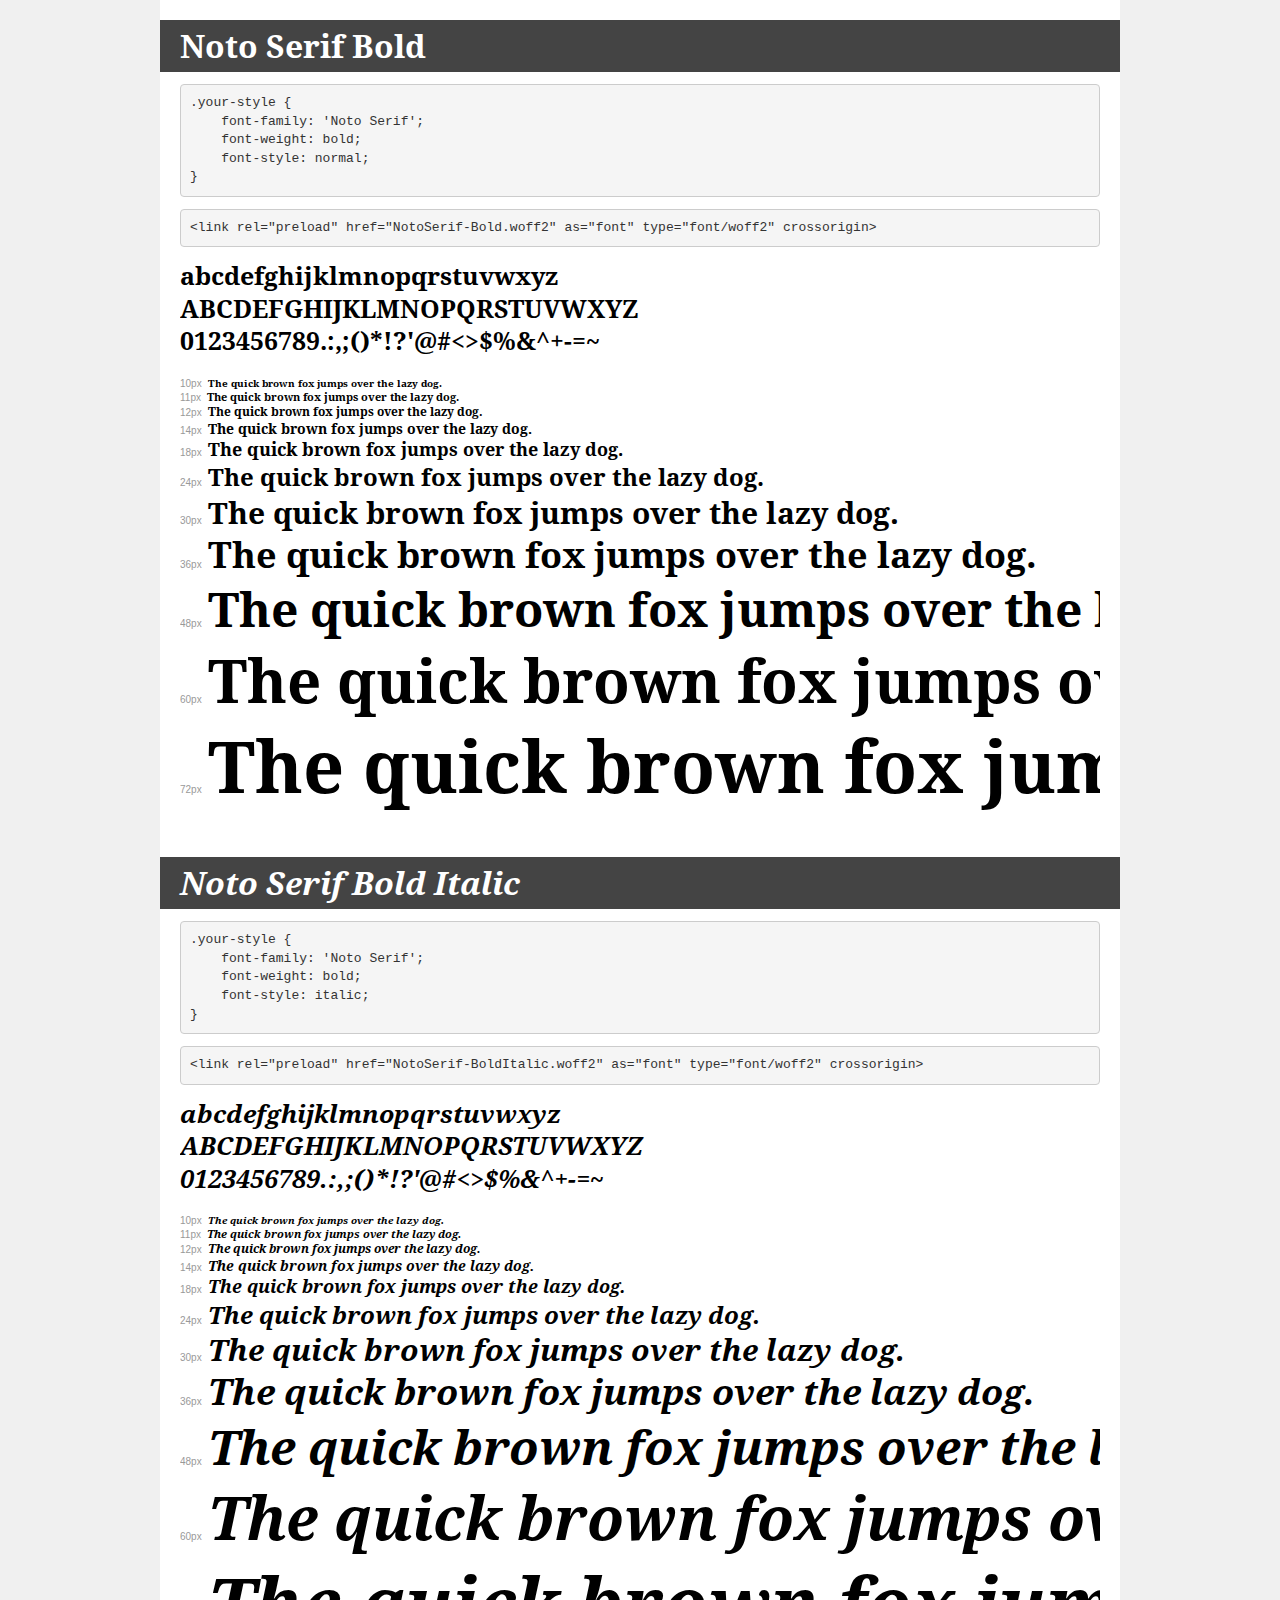
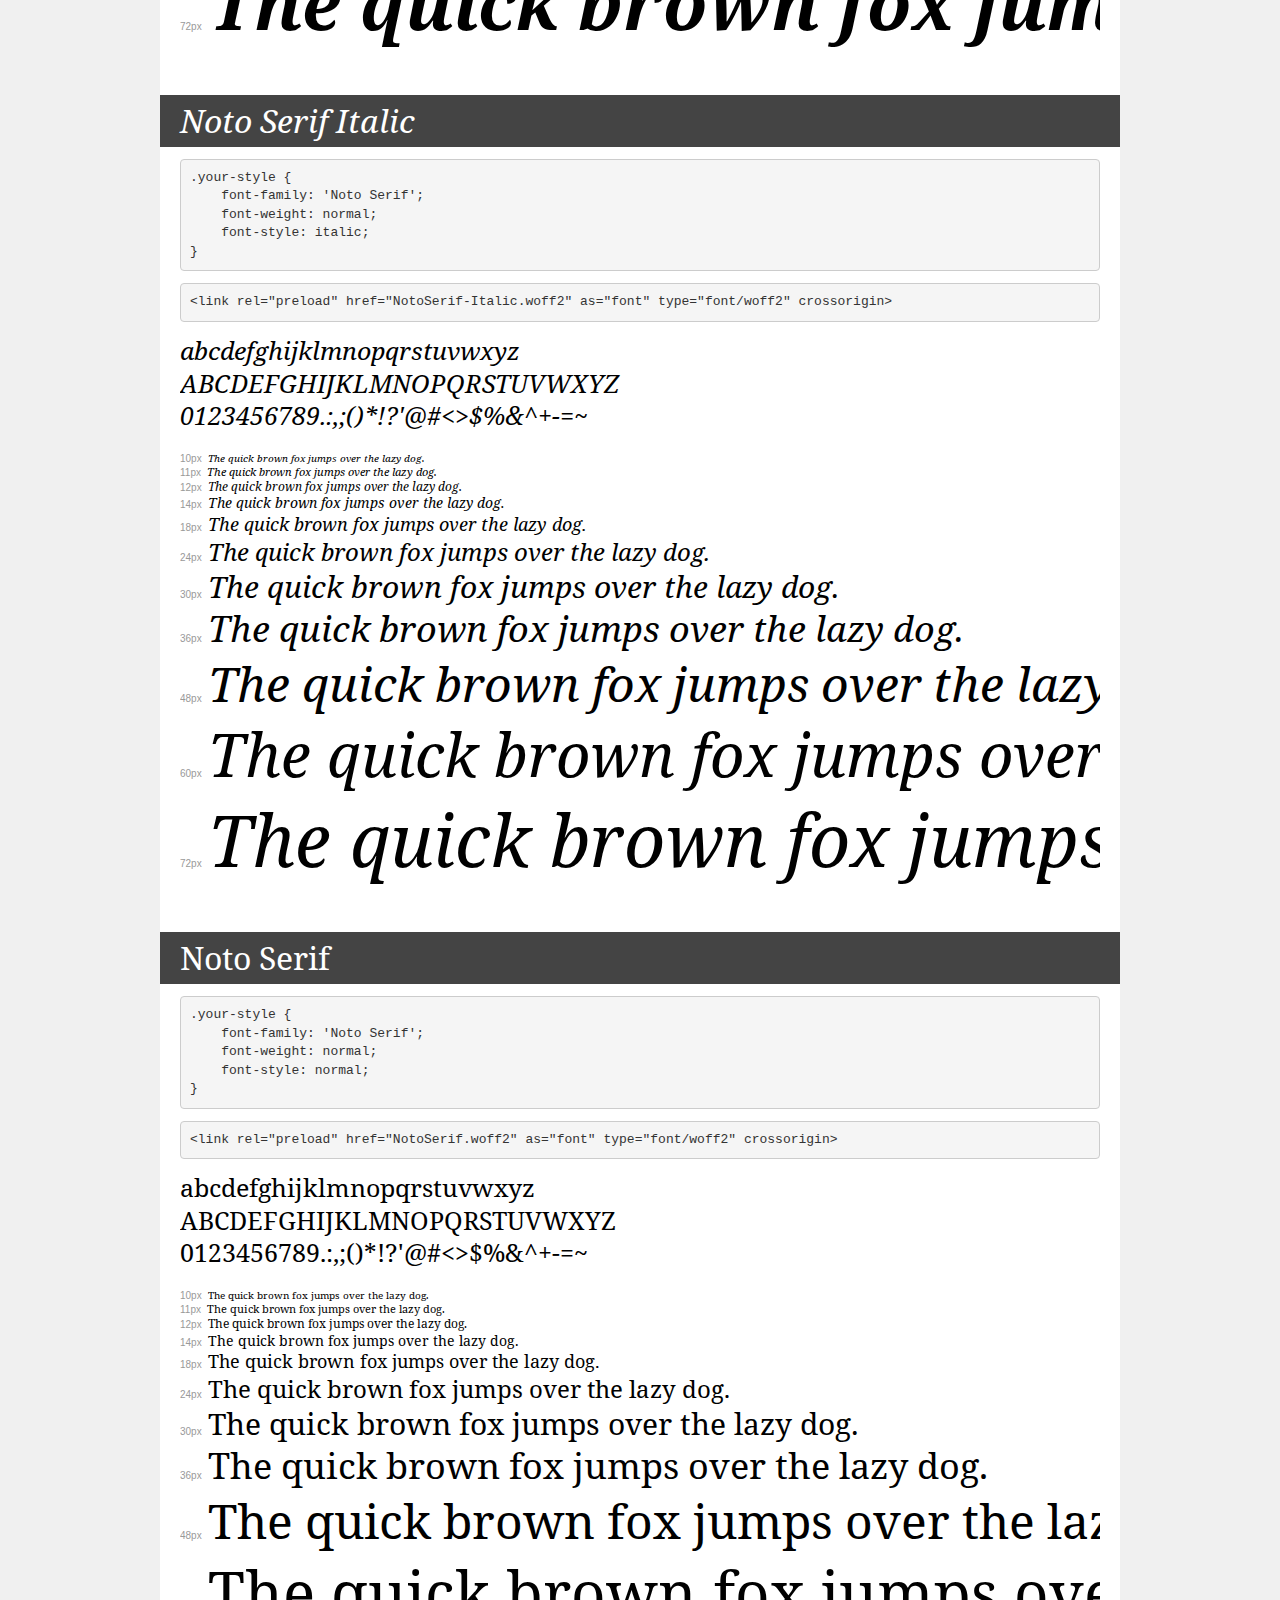
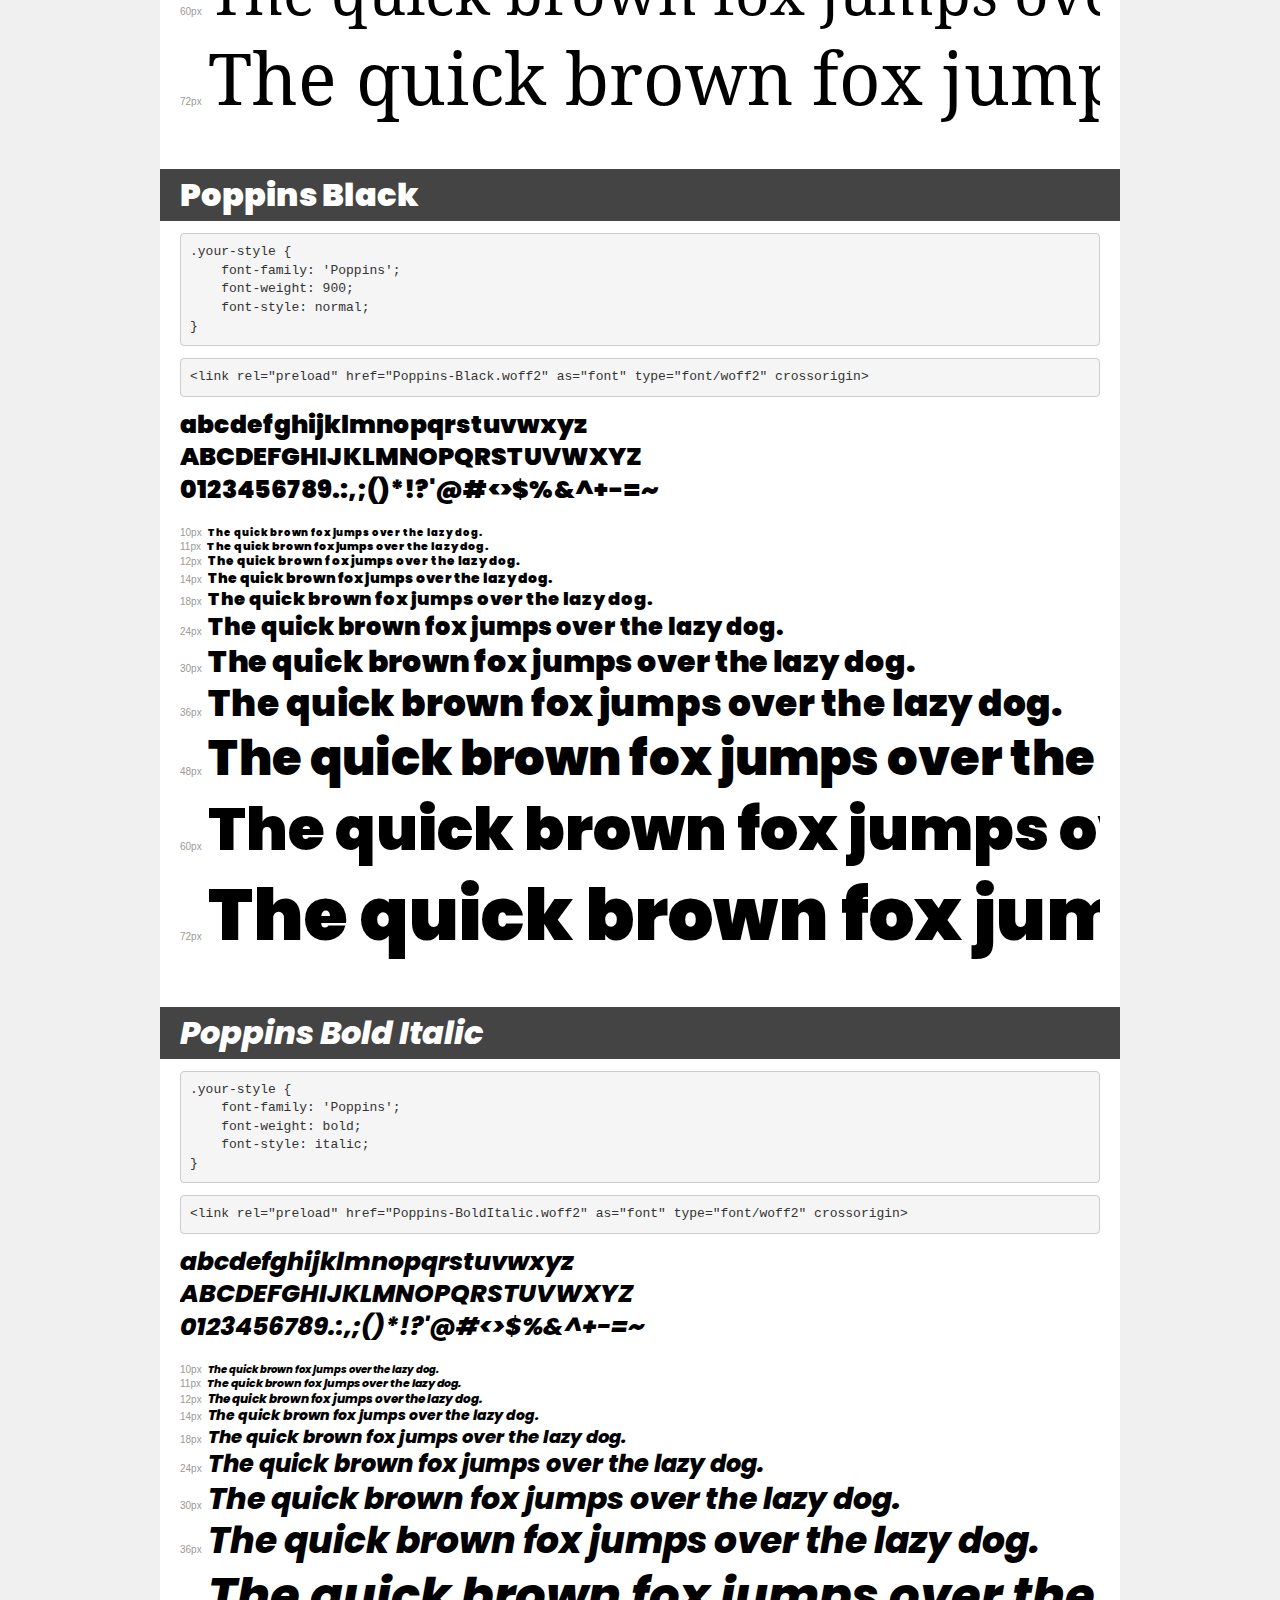
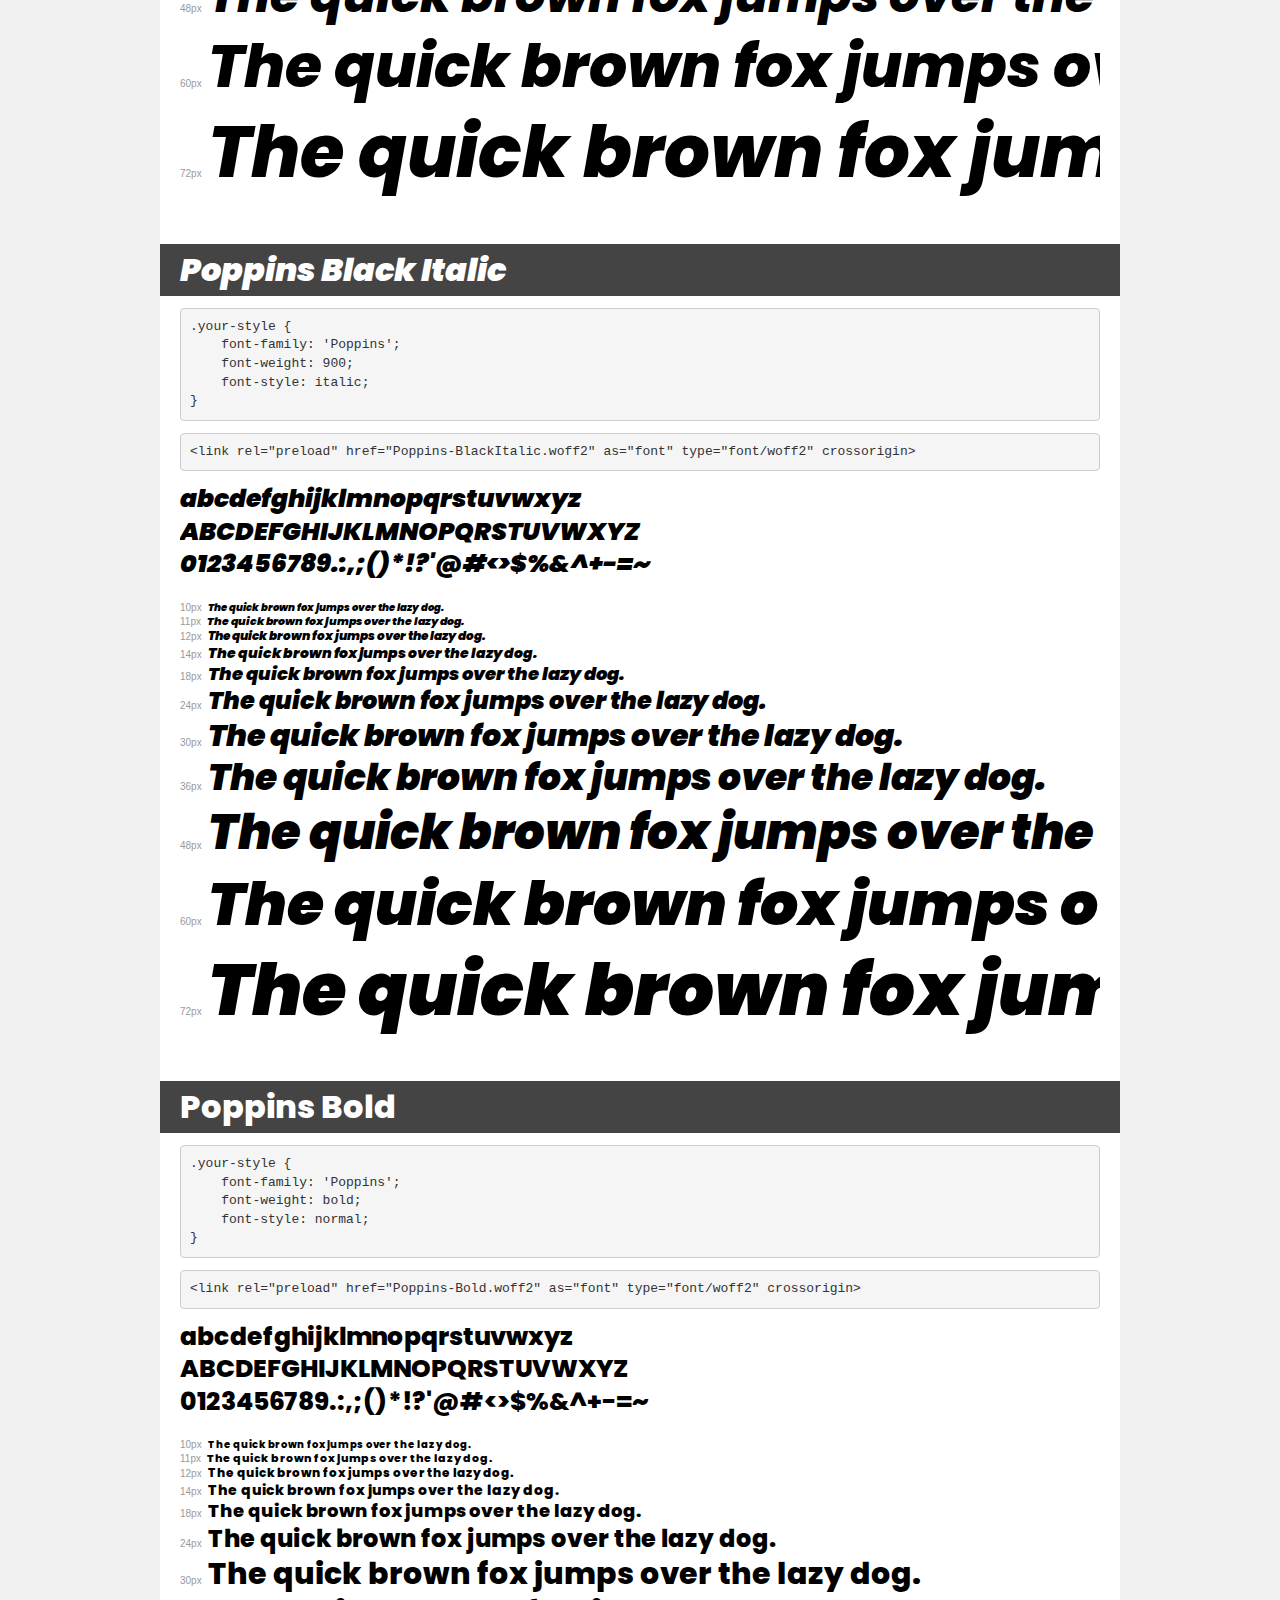
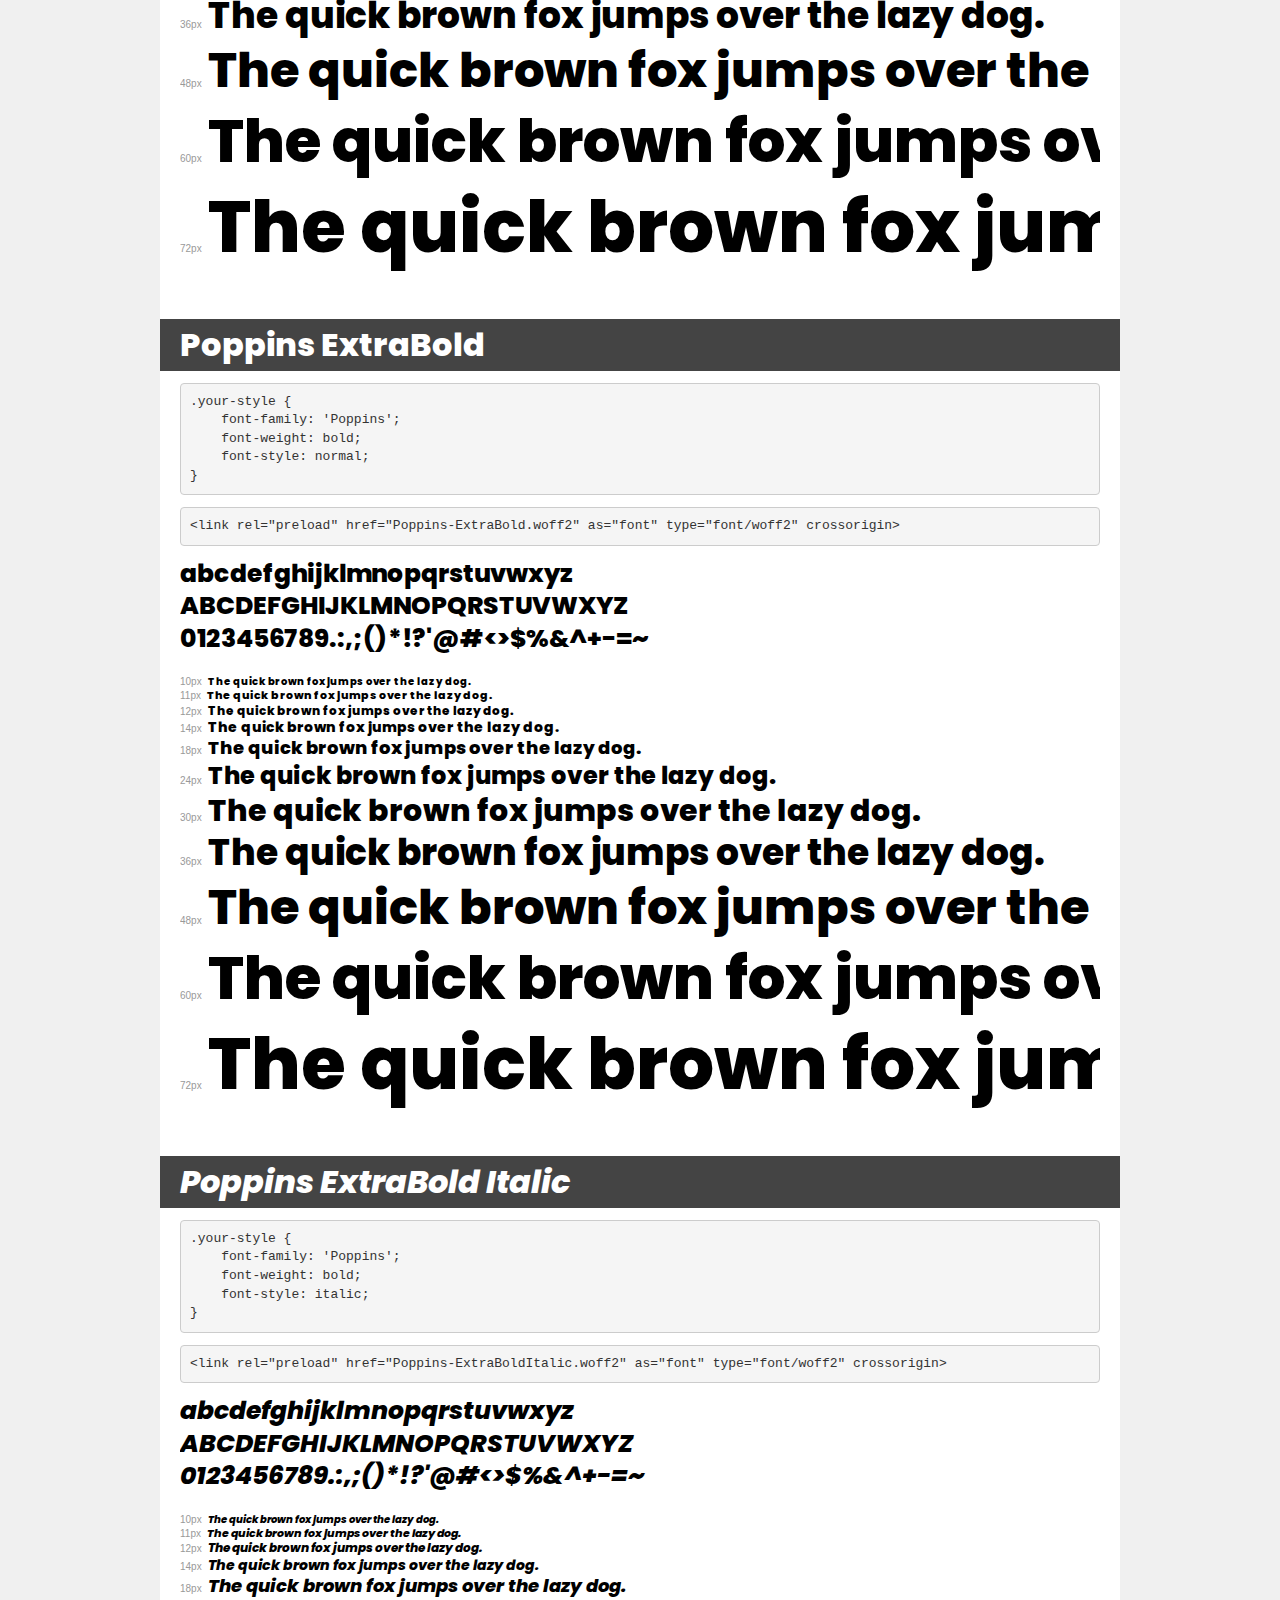
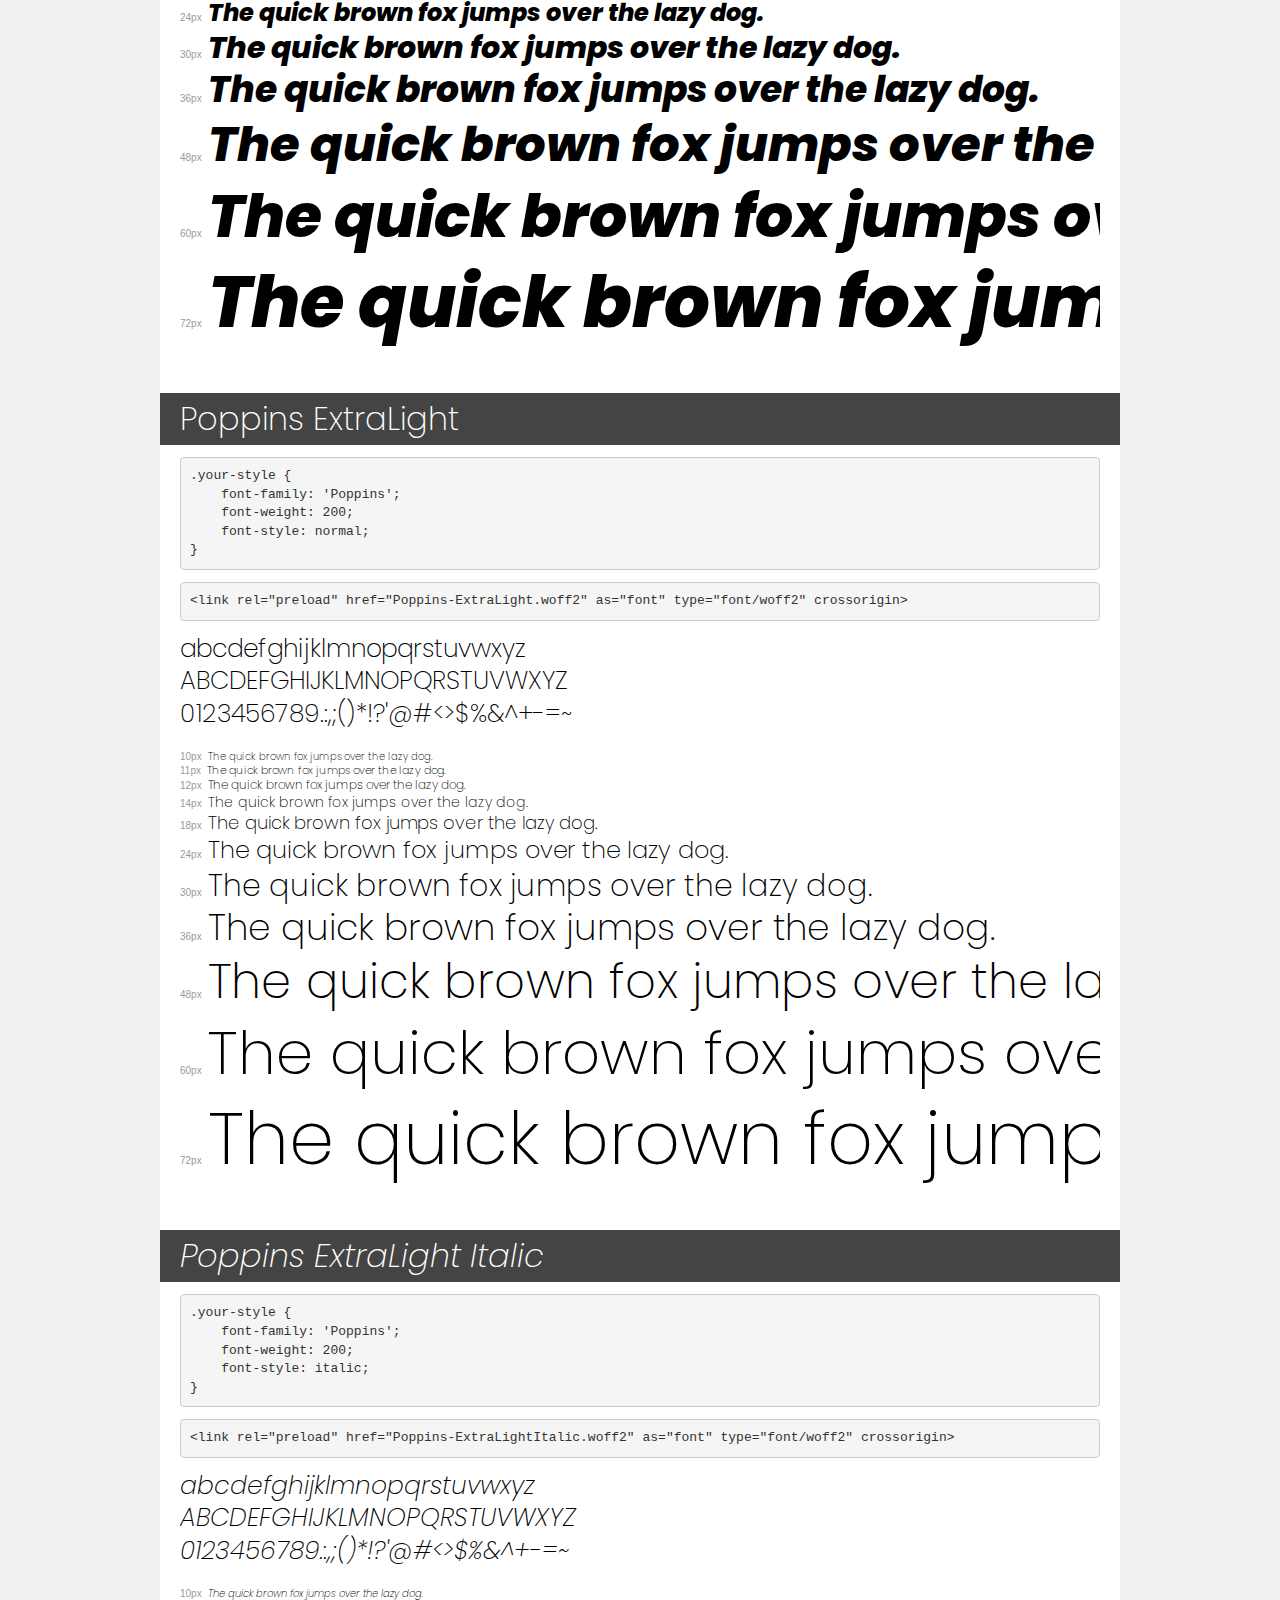
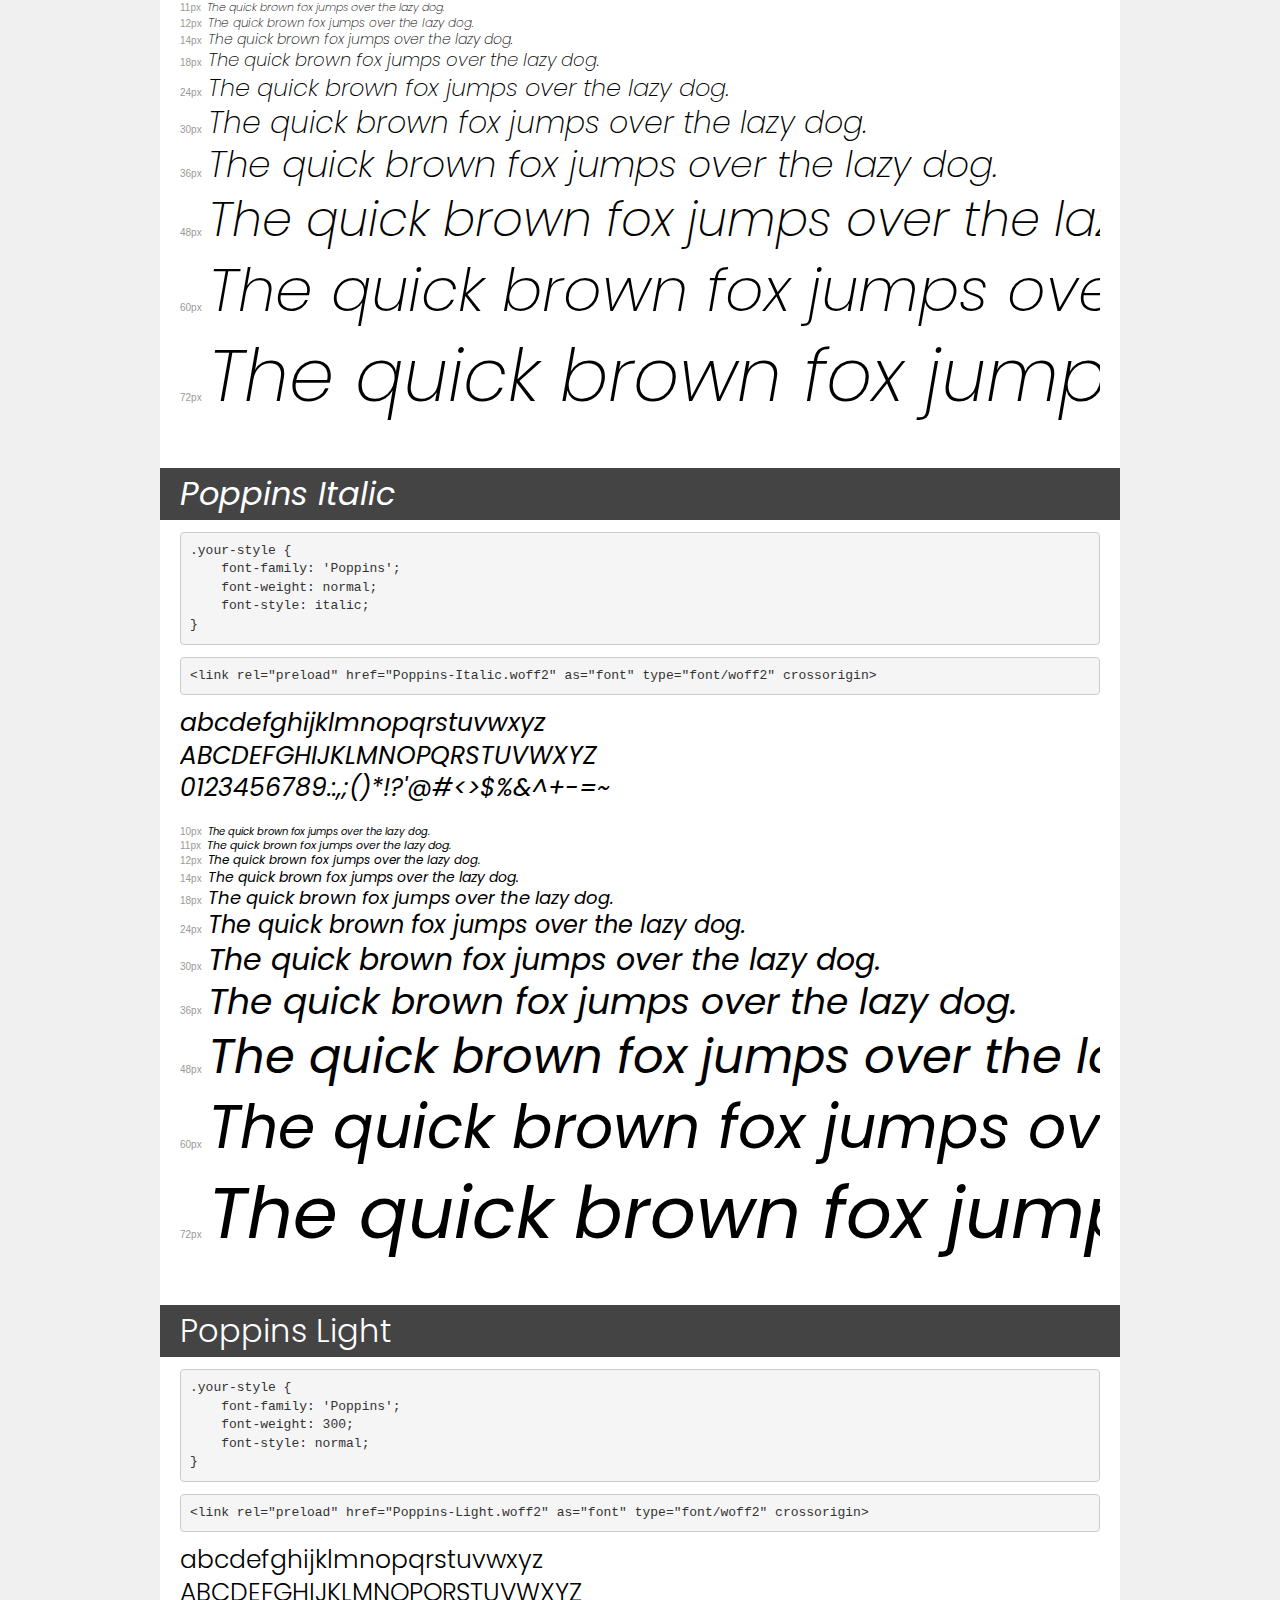
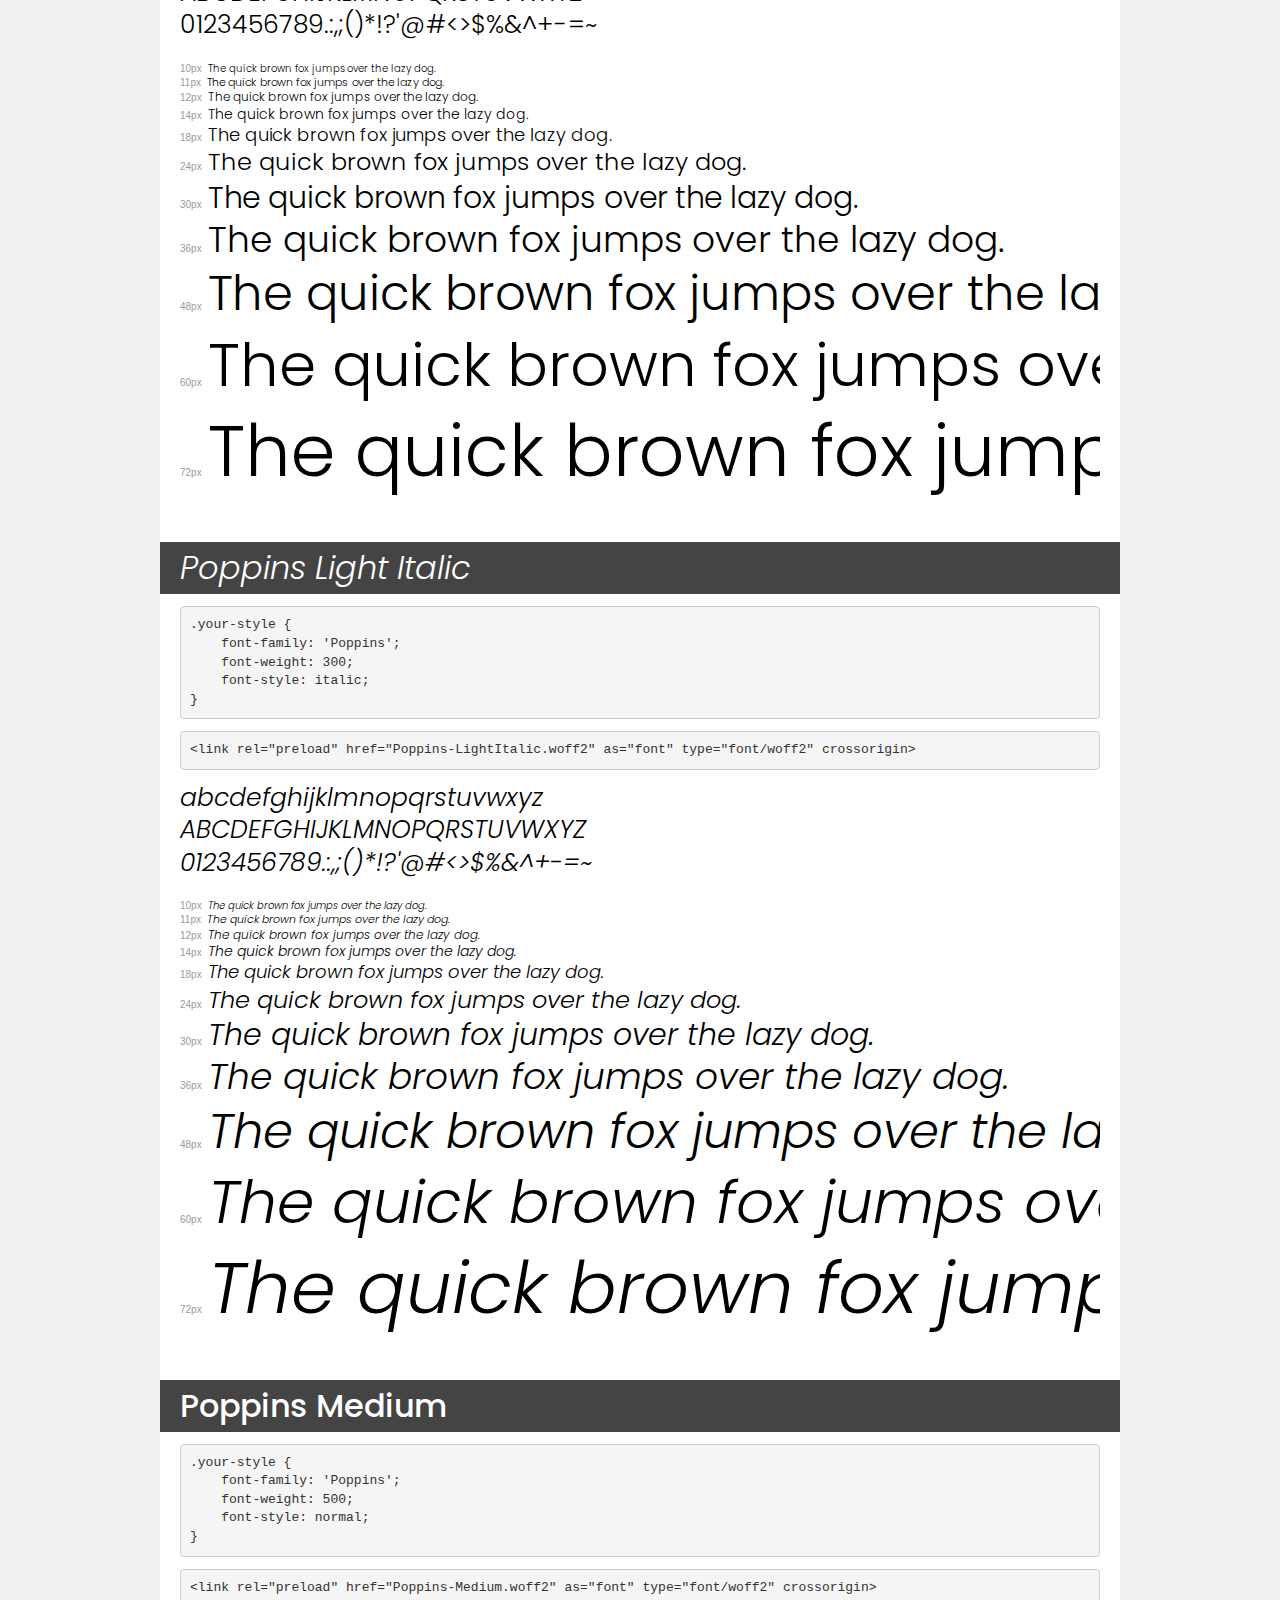
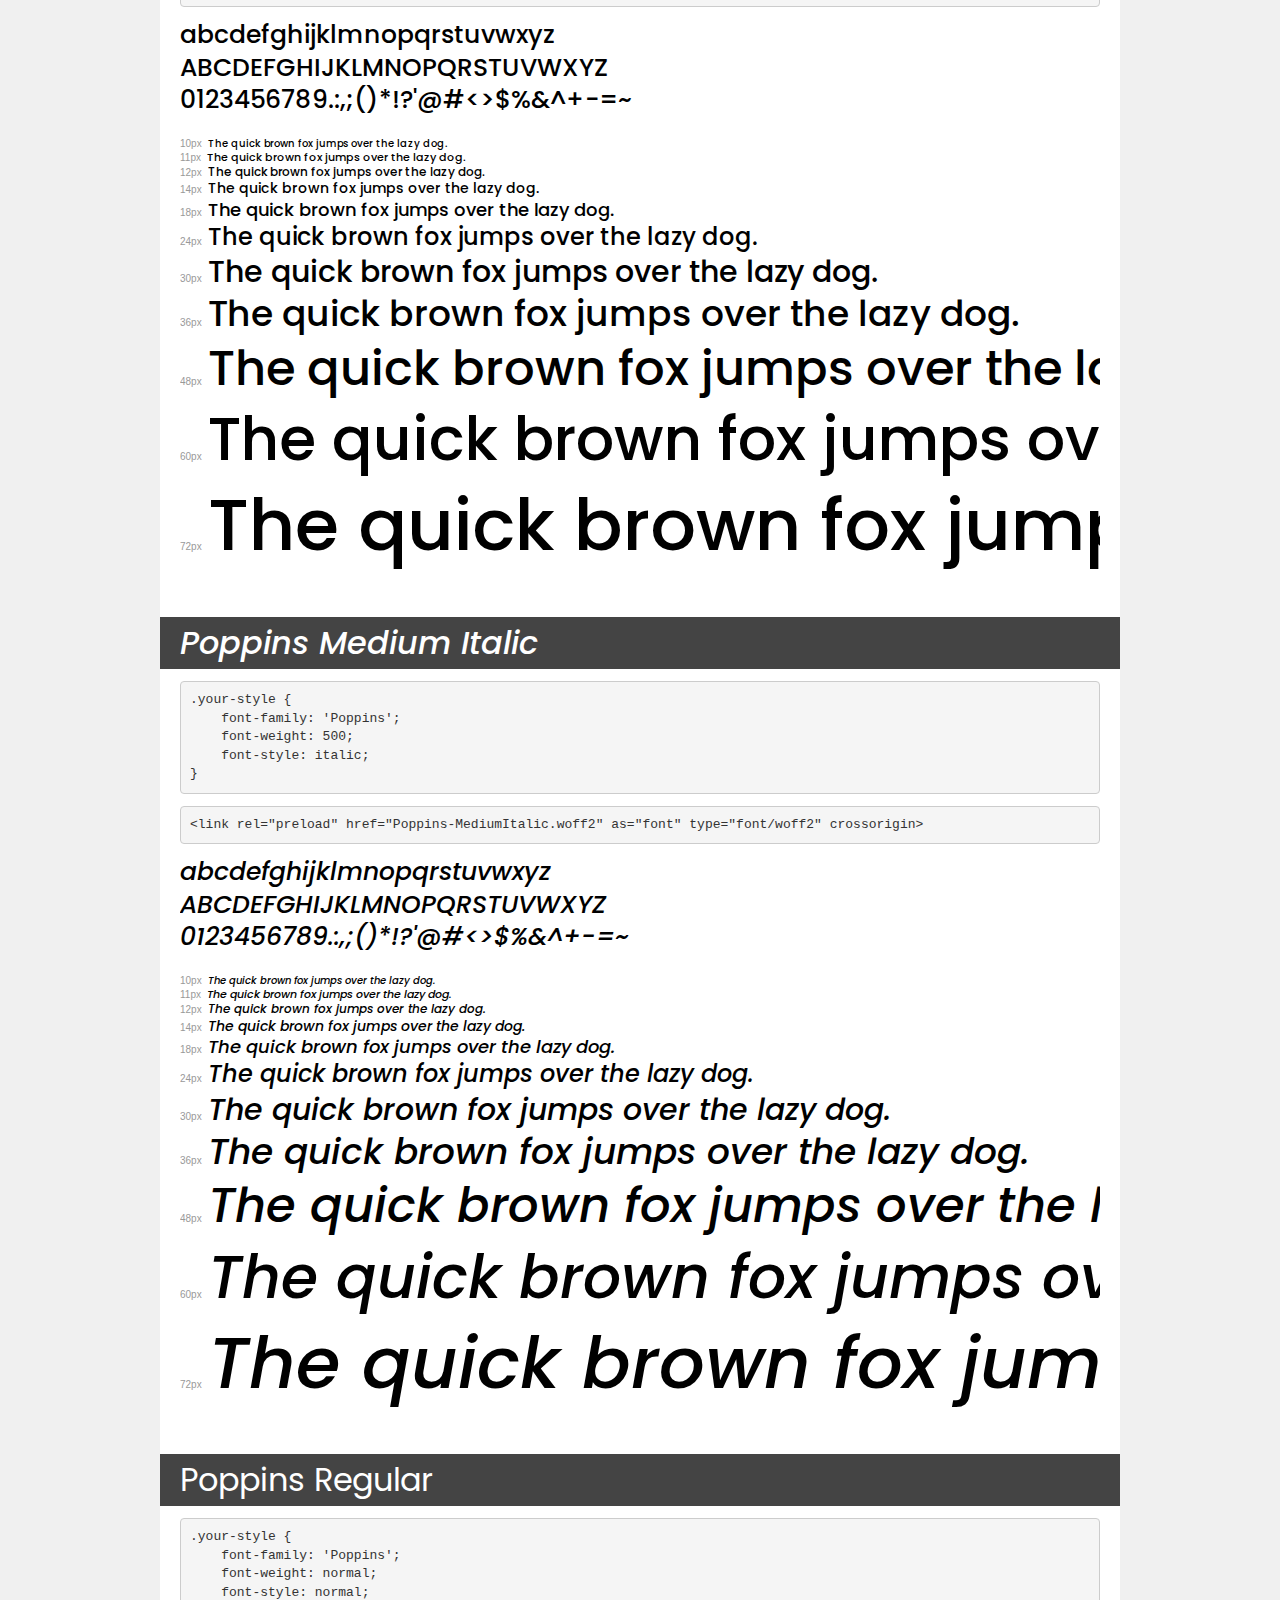
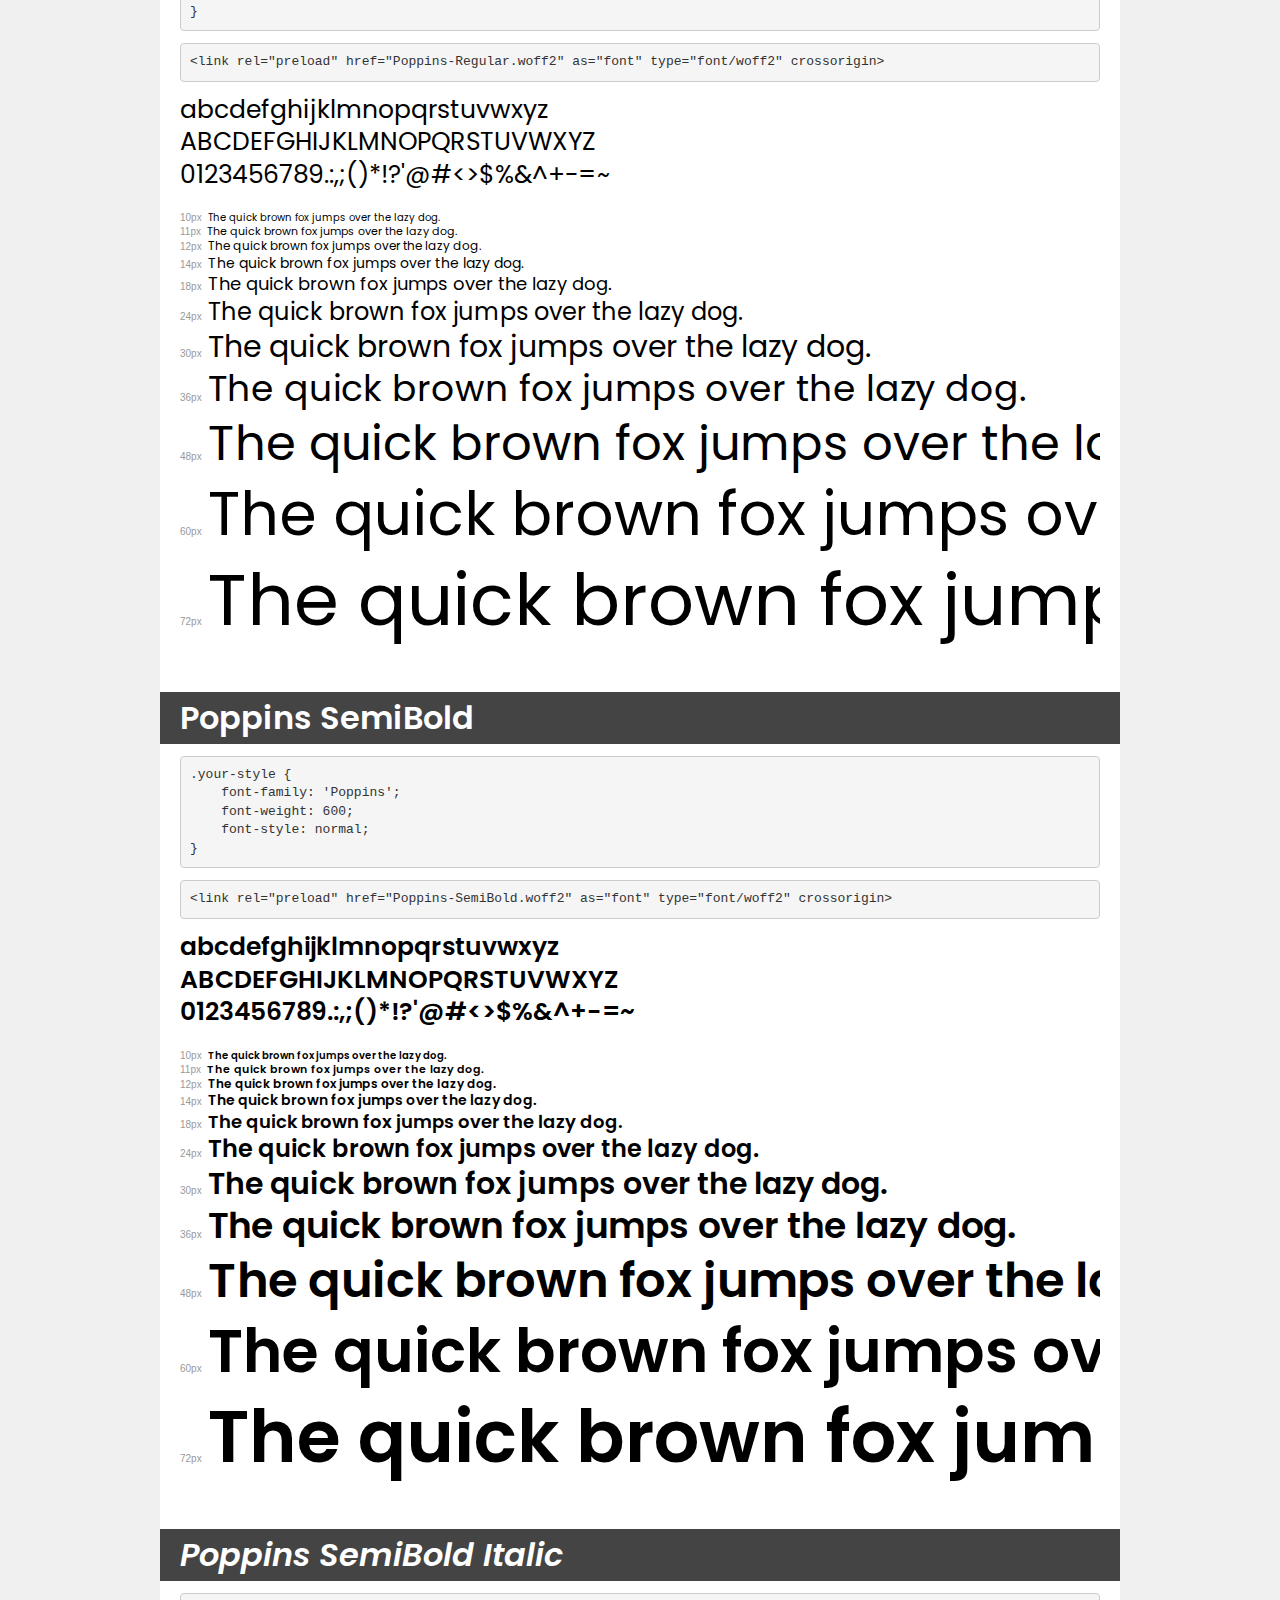
<file: fonts/demo.html>
<!DOCTYPE html>
<html lang="en">
<head>
    <meta charset="utf-8">
    <meta http-equiv="X-UA-Compatible" content="IE=edge">
    <meta name="viewport" content="width=device-width, initial-scale=1">
    <meta name="robots" content="noindex, noarchive">
    <meta name="format-detection" content="telephone=no">
    <title>Transfonter demo</title>
    <link href="stylesheet.css" rel="stylesheet">
    <style>
        /*
        http://meyerweb.com/eric/tools/css/reset/
        v2.0 | 20110126
        License: none (public domain)
        */
        html, body, div, span, applet, object, iframe,
        h1, h2, h3, h4, h5, h6, p, blockquote, pre,
        a, abbr, acronym, address, big, cite, code,
        del, dfn, em, img, ins, kbd, q, s, samp,
        small, strike, strong, sub, sup, tt, var,
        b, u, i, center,
        dl, dt, dd, ol, ul, li,
        fieldset, form, label, legend,
        table, caption, tbody, tfoot, thead, tr, th, td,
        article, aside, canvas, details, embed,
        figure, figcaption, footer, header, hgroup,
        menu, nav, output, ruby, section, summary,
        time, mark, audio, video {
            margin: 0;
            padding: 0;
            border: 0;
            font-size: 100%;
            font: inherit;
            vertical-align: baseline;
        }
        /* HTML5 display-role reset for older browsers */
        article, aside, details, figcaption, figure,
        footer, header, hgroup, menu, nav, section {
            display: block;
        }
        body {
            line-height: 1;
        }
        ol, ul {
            list-style: none;
        }
        blockquote, q {
            quotes: none;
        }
        blockquote:before, blockquote:after,
        q:before, q:after {
            content: '';
            content: none;
        }
        table {
            border-collapse: collapse;
            border-spacing: 0;
        }
        /* demo styles */
        body {
            background: #f0f0f0;
            color: #000;
        }
        .page {
            background: #fff;
            width: 920px;
            margin: 0 auto;
            padding: 20px 20px 0 20px;
            overflow: hidden;
        }
        .font-container {
            overflow-x: auto;
            overflow-y: hidden;
            margin-bottom: 40px;
            line-height: 1.3;
            white-space: nowrap;
            padding-bottom: 5px;
        }
        h1 {
            position: relative;
            background: #444;
            font-size: 32px;
            color: #fff;
            padding: 10px 20px;
            margin: 0 -20px 12px -20px;
        }
        .letters {
            font-size: 25px;
            margin-bottom: 20px;
        }
        .s10:before {
            content: '10px';
        }
        .s11:before {
            content: '11px';
        }
        .s12:before {
            content: '12px';
        }
        .s14:before {
            content: '14px';
        }
        .s18:before {
            content: '18px';
        }
        .s24:before {
            content: '24px';
        }
        .s30:before {
            content: '30px';
        }
        .s36:before {
            content: '36px';
        }
        .s48:before {
            content: '48px';
        }
        .s60:before {
            content: '60px';
        }
        .s72:before {
            content: '72px';
        }
        .s10:before, .s11:before, .s12:before, .s14:before,
        .s18:before, .s24:before, .s30:before, .s36:before,
        .s48:before, .s60:before, .s72:before {
            font-family: Arial, sans-serif;
            font-size: 10px;
            font-weight: normal;
            font-style: normal;
            color: #999;
            padding-right: 6px;
        }
        pre {
            display: block;
            padding: 9px;
            margin: 0 0 12px;
            font-family: Monaco, Menlo, Consolas, "Courier New", monospace;
            font-size: 13px;
            line-height: 1.428571429;
            color: #333;
            font-weight: normal;
            font-style: normal;
            background-color: #f5f5f5;
            border: 1px solid #ccc;
            overflow-x: auto;
            border-radius: 4px;
        }
        /* responsive */
        @media (max-width: 959px) {
            .page {
                width: auto;
                margin: 0;
            }
        }
    </style>
</head>
<body>
<div class="page">
    <div class="demo">
        <h1 style="font-family: 'Noto Serif'; font-weight: bold; font-style: normal;">Noto Serif Bold</h1>
        <pre title="Usage">.your-style {
    font-family: 'Noto Serif';
    font-weight: bold;
    font-style: normal;
}</pre>
        <pre title="Preload (optional)">
&lt;link rel=&quot;preload&quot; href=&quot;NotoSerif-Bold.woff2&quot; as=&quot;font&quot; type=&quot;font/woff2&quot; crossorigin&gt;</pre>
        <div class="font-container" style="font-family: 'Noto Serif'; font-weight: bold; font-style: normal;">
            <p class="letters">
                abcdefghijklmnopqrstuvwxyz<br>
ABCDEFGHIJKLMNOPQRSTUVWXYZ<br>
                0123456789.:,;()*!?'@#&lt;&gt;$%&^+-=~
            </p>
            <p class="s10" style="font-size: 10px;">The quick brown fox jumps over the lazy dog.</p>
            <p class="s11" style="font-size: 11px;">The quick brown fox jumps over the lazy dog.</p>
            <p class="s12" style="font-size: 12px;">The quick brown fox jumps over the lazy dog.</p>
            <p class="s14" style="font-size: 14px;">The quick brown fox jumps over the lazy dog.</p>
            <p class="s18" style="font-size: 18px;">The quick brown fox jumps over the lazy dog.</p>
            <p class="s24" style="font-size: 24px;">The quick brown fox jumps over the lazy dog.</p>
            <p class="s30" style="font-size: 30px;">The quick brown fox jumps over the lazy dog.</p>
            <p class="s36" style="font-size: 36px;">The quick brown fox jumps over the lazy dog.</p>
            <p class="s48" style="font-size: 48px;">The quick brown fox jumps over the lazy dog.</p>
            <p class="s60" style="font-size: 60px;">The quick brown fox jumps over the lazy dog.</p>
            <p class="s72" style="font-size: 72px;">The quick brown fox jumps over the lazy dog.</p>
        </div>
    </div>

    <div class="demo">
        <h1 style="font-family: 'Noto Serif'; font-weight: bold; font-style: italic;">Noto Serif Bold Italic</h1>
        <pre title="Usage">.your-style {
    font-family: 'Noto Serif';
    font-weight: bold;
    font-style: italic;
}</pre>
        <pre title="Preload (optional)">
&lt;link rel=&quot;preload&quot; href=&quot;NotoSerif-BoldItalic.woff2&quot; as=&quot;font&quot; type=&quot;font/woff2&quot; crossorigin&gt;</pre>
        <div class="font-container" style="font-family: 'Noto Serif'; font-weight: bold; font-style: italic;">
            <p class="letters">
                abcdefghijklmnopqrstuvwxyz<br>
ABCDEFGHIJKLMNOPQRSTUVWXYZ<br>
                0123456789.:,;()*!?'@#&lt;&gt;$%&^+-=~
            </p>
            <p class="s10" style="font-size: 10px;">The quick brown fox jumps over the lazy dog.</p>
            <p class="s11" style="font-size: 11px;">The quick brown fox jumps over the lazy dog.</p>
            <p class="s12" style="font-size: 12px;">The quick brown fox jumps over the lazy dog.</p>
            <p class="s14" style="font-size: 14px;">The quick brown fox jumps over the lazy dog.</p>
            <p class="s18" style="font-size: 18px;">The quick brown fox jumps over the lazy dog.</p>
            <p class="s24" style="font-size: 24px;">The quick brown fox jumps over the lazy dog.</p>
            <p class="s30" style="font-size: 30px;">The quick brown fox jumps over the lazy dog.</p>
            <p class="s36" style="font-size: 36px;">The quick brown fox jumps over the lazy dog.</p>
            <p class="s48" style="font-size: 48px;">The quick brown fox jumps over the lazy dog.</p>
            <p class="s60" style="font-size: 60px;">The quick brown fox jumps over the lazy dog.</p>
            <p class="s72" style="font-size: 72px;">The quick brown fox jumps over the lazy dog.</p>
        </div>
    </div>

    <div class="demo">
        <h1 style="font-family: 'Noto Serif'; font-weight: normal; font-style: italic;">Noto Serif Italic</h1>
        <pre title="Usage">.your-style {
    font-family: 'Noto Serif';
    font-weight: normal;
    font-style: italic;
}</pre>
        <pre title="Preload (optional)">
&lt;link rel=&quot;preload&quot; href=&quot;NotoSerif-Italic.woff2&quot; as=&quot;font&quot; type=&quot;font/woff2&quot; crossorigin&gt;</pre>
        <div class="font-container" style="font-family: 'Noto Serif'; font-weight: normal; font-style: italic;">
            <p class="letters">
                abcdefghijklmnopqrstuvwxyz<br>
ABCDEFGHIJKLMNOPQRSTUVWXYZ<br>
                0123456789.:,;()*!?'@#&lt;&gt;$%&^+-=~
            </p>
            <p class="s10" style="font-size: 10px;">The quick brown fox jumps over the lazy dog.</p>
            <p class="s11" style="font-size: 11px;">The quick brown fox jumps over the lazy dog.</p>
            <p class="s12" style="font-size: 12px;">The quick brown fox jumps over the lazy dog.</p>
            <p class="s14" style="font-size: 14px;">The quick brown fox jumps over the lazy dog.</p>
            <p class="s18" style="font-size: 18px;">The quick brown fox jumps over the lazy dog.</p>
            <p class="s24" style="font-size: 24px;">The quick brown fox jumps over the lazy dog.</p>
            <p class="s30" style="font-size: 30px;">The quick brown fox jumps over the lazy dog.</p>
            <p class="s36" style="font-size: 36px;">The quick brown fox jumps over the lazy dog.</p>
            <p class="s48" style="font-size: 48px;">The quick brown fox jumps over the lazy dog.</p>
            <p class="s60" style="font-size: 60px;">The quick brown fox jumps over the lazy dog.</p>
            <p class="s72" style="font-size: 72px;">The quick brown fox jumps over the lazy dog.</p>
        </div>
    </div>

    <div class="demo">
        <h1 style="font-family: 'Noto Serif'; font-weight: normal; font-style: normal;">Noto Serif</h1>
        <pre title="Usage">.your-style {
    font-family: 'Noto Serif';
    font-weight: normal;
    font-style: normal;
}</pre>
        <pre title="Preload (optional)">
&lt;link rel=&quot;preload&quot; href=&quot;NotoSerif.woff2&quot; as=&quot;font&quot; type=&quot;font/woff2&quot; crossorigin&gt;</pre>
        <div class="font-container" style="font-family: 'Noto Serif'; font-weight: normal; font-style: normal;">
            <p class="letters">
                abcdefghijklmnopqrstuvwxyz<br>
ABCDEFGHIJKLMNOPQRSTUVWXYZ<br>
                0123456789.:,;()*!?'@#&lt;&gt;$%&^+-=~
            </p>
            <p class="s10" style="font-size: 10px;">The quick brown fox jumps over the lazy dog.</p>
            <p class="s11" style="font-size: 11px;">The quick brown fox jumps over the lazy dog.</p>
            <p class="s12" style="font-size: 12px;">The quick brown fox jumps over the lazy dog.</p>
            <p class="s14" style="font-size: 14px;">The quick brown fox jumps over the lazy dog.</p>
            <p class="s18" style="font-size: 18px;">The quick brown fox jumps over the lazy dog.</p>
            <p class="s24" style="font-size: 24px;">The quick brown fox jumps over the lazy dog.</p>
            <p class="s30" style="font-size: 30px;">The quick brown fox jumps over the lazy dog.</p>
            <p class="s36" style="font-size: 36px;">The quick brown fox jumps over the lazy dog.</p>
            <p class="s48" style="font-size: 48px;">The quick brown fox jumps over the lazy dog.</p>
            <p class="s60" style="font-size: 60px;">The quick brown fox jumps over the lazy dog.</p>
            <p class="s72" style="font-size: 72px;">The quick brown fox jumps over the lazy dog.</p>
        </div>
    </div>

    <div class="demo">
        <h1 style="font-family: 'Poppins'; font-weight: 900; font-style: normal;">Poppins Black</h1>
        <pre title="Usage">.your-style {
    font-family: 'Poppins';
    font-weight: 900;
    font-style: normal;
}</pre>
        <pre title="Preload (optional)">
&lt;link rel=&quot;preload&quot; href=&quot;Poppins-Black.woff2&quot; as=&quot;font&quot; type=&quot;font/woff2&quot; crossorigin&gt;</pre>
        <div class="font-container" style="font-family: 'Poppins'; font-weight: 900; font-style: normal;">
            <p class="letters">
                abcdefghijklmnopqrstuvwxyz<br>
ABCDEFGHIJKLMNOPQRSTUVWXYZ<br>
                0123456789.:,;()*!?'@#&lt;&gt;$%&^+-=~
            </p>
            <p class="s10" style="font-size: 10px;">The quick brown fox jumps over the lazy dog.</p>
            <p class="s11" style="font-size: 11px;">The quick brown fox jumps over the lazy dog.</p>
            <p class="s12" style="font-size: 12px;">The quick brown fox jumps over the lazy dog.</p>
            <p class="s14" style="font-size: 14px;">The quick brown fox jumps over the lazy dog.</p>
            <p class="s18" style="font-size: 18px;">The quick brown fox jumps over the lazy dog.</p>
            <p class="s24" style="font-size: 24px;">The quick brown fox jumps over the lazy dog.</p>
            <p class="s30" style="font-size: 30px;">The quick brown fox jumps over the lazy dog.</p>
            <p class="s36" style="font-size: 36px;">The quick brown fox jumps over the lazy dog.</p>
            <p class="s48" style="font-size: 48px;">The quick brown fox jumps over the lazy dog.</p>
            <p class="s60" style="font-size: 60px;">The quick brown fox jumps over the lazy dog.</p>
            <p class="s72" style="font-size: 72px;">The quick brown fox jumps over the lazy dog.</p>
        </div>
    </div>

    <div class="demo">
        <h1 style="font-family: 'Poppins'; font-weight: bold; font-style: italic;">Poppins Bold Italic</h1>
        <pre title="Usage">.your-style {
    font-family: 'Poppins';
    font-weight: bold;
    font-style: italic;
}</pre>
        <pre title="Preload (optional)">
&lt;link rel=&quot;preload&quot; href=&quot;Poppins-BoldItalic.woff2&quot; as=&quot;font&quot; type=&quot;font/woff2&quot; crossorigin&gt;</pre>
        <div class="font-container" style="font-family: 'Poppins'; font-weight: bold; font-style: italic;">
            <p class="letters">
                abcdefghijklmnopqrstuvwxyz<br>
ABCDEFGHIJKLMNOPQRSTUVWXYZ<br>
                0123456789.:,;()*!?'@#&lt;&gt;$%&^+-=~
            </p>
            <p class="s10" style="font-size: 10px;">The quick brown fox jumps over the lazy dog.</p>
            <p class="s11" style="font-size: 11px;">The quick brown fox jumps over the lazy dog.</p>
            <p class="s12" style="font-size: 12px;">The quick brown fox jumps over the lazy dog.</p>
            <p class="s14" style="font-size: 14px;">The quick brown fox jumps over the lazy dog.</p>
            <p class="s18" style="font-size: 18px;">The quick brown fox jumps over the lazy dog.</p>
            <p class="s24" style="font-size: 24px;">The quick brown fox jumps over the lazy dog.</p>
            <p class="s30" style="font-size: 30px;">The quick brown fox jumps over the lazy dog.</p>
            <p class="s36" style="font-size: 36px;">The quick brown fox jumps over the lazy dog.</p>
            <p class="s48" style="font-size: 48px;">The quick brown fox jumps over the lazy dog.</p>
            <p class="s60" style="font-size: 60px;">The quick brown fox jumps over the lazy dog.</p>
            <p class="s72" style="font-size: 72px;">The quick brown fox jumps over the lazy dog.</p>
        </div>
    </div>

    <div class="demo">
        <h1 style="font-family: 'Poppins'; font-weight: 900; font-style: italic;">Poppins Black Italic</h1>
        <pre title="Usage">.your-style {
    font-family: 'Poppins';
    font-weight: 900;
    font-style: italic;
}</pre>
        <pre title="Preload (optional)">
&lt;link rel=&quot;preload&quot; href=&quot;Poppins-BlackItalic.woff2&quot; as=&quot;font&quot; type=&quot;font/woff2&quot; crossorigin&gt;</pre>
        <div class="font-container" style="font-family: 'Poppins'; font-weight: 900; font-style: italic;">
            <p class="letters">
                abcdefghijklmnopqrstuvwxyz<br>
ABCDEFGHIJKLMNOPQRSTUVWXYZ<br>
                0123456789.:,;()*!?'@#&lt;&gt;$%&^+-=~
            </p>
            <p class="s10" style="font-size: 10px;">The quick brown fox jumps over the lazy dog.</p>
            <p class="s11" style="font-size: 11px;">The quick brown fox jumps over the lazy dog.</p>
            <p class="s12" style="font-size: 12px;">The quick brown fox jumps over the lazy dog.</p>
            <p class="s14" style="font-size: 14px;">The quick brown fox jumps over the lazy dog.</p>
            <p class="s18" style="font-size: 18px;">The quick brown fox jumps over the lazy dog.</p>
            <p class="s24" style="font-size: 24px;">The quick brown fox jumps over the lazy dog.</p>
            <p class="s30" style="font-size: 30px;">The quick brown fox jumps over the lazy dog.</p>
            <p class="s36" style="font-size: 36px;">The quick brown fox jumps over the lazy dog.</p>
            <p class="s48" style="font-size: 48px;">The quick brown fox jumps over the lazy dog.</p>
            <p class="s60" style="font-size: 60px;">The quick brown fox jumps over the lazy dog.</p>
            <p class="s72" style="font-size: 72px;">The quick brown fox jumps over the lazy dog.</p>
        </div>
    </div>

    <div class="demo">
        <h1 style="font-family: 'Poppins'; font-weight: bold; font-style: normal;">Poppins Bold</h1>
        <pre title="Usage">.your-style {
    font-family: 'Poppins';
    font-weight: bold;
    font-style: normal;
}</pre>
        <pre title="Preload (optional)">
&lt;link rel=&quot;preload&quot; href=&quot;Poppins-Bold.woff2&quot; as=&quot;font&quot; type=&quot;font/woff2&quot; crossorigin&gt;</pre>
        <div class="font-container" style="font-family: 'Poppins'; font-weight: bold; font-style: normal;">
            <p class="letters">
                abcdefghijklmnopqrstuvwxyz<br>
ABCDEFGHIJKLMNOPQRSTUVWXYZ<br>
                0123456789.:,;()*!?'@#&lt;&gt;$%&^+-=~
            </p>
            <p class="s10" style="font-size: 10px;">The quick brown fox jumps over the lazy dog.</p>
            <p class="s11" style="font-size: 11px;">The quick brown fox jumps over the lazy dog.</p>
            <p class="s12" style="font-size: 12px;">The quick brown fox jumps over the lazy dog.</p>
            <p class="s14" style="font-size: 14px;">The quick brown fox jumps over the lazy dog.</p>
            <p class="s18" style="font-size: 18px;">The quick brown fox jumps over the lazy dog.</p>
            <p class="s24" style="font-size: 24px;">The quick brown fox jumps over the lazy dog.</p>
            <p class="s30" style="font-size: 30px;">The quick brown fox jumps over the lazy dog.</p>
            <p class="s36" style="font-size: 36px;">The quick brown fox jumps over the lazy dog.</p>
            <p class="s48" style="font-size: 48px;">The quick brown fox jumps over the lazy dog.</p>
            <p class="s60" style="font-size: 60px;">The quick brown fox jumps over the lazy dog.</p>
            <p class="s72" style="font-size: 72px;">The quick brown fox jumps over the lazy dog.</p>
        </div>
    </div>

    <div class="demo">
        <h1 style="font-family: 'Poppins'; font-weight: bold; font-style: normal;">Poppins ExtraBold</h1>
        <pre title="Usage">.your-style {
    font-family: 'Poppins';
    font-weight: bold;
    font-style: normal;
}</pre>
        <pre title="Preload (optional)">
&lt;link rel=&quot;preload&quot; href=&quot;Poppins-ExtraBold.woff2&quot; as=&quot;font&quot; type=&quot;font/woff2&quot; crossorigin&gt;</pre>
        <div class="font-container" style="font-family: 'Poppins'; font-weight: bold; font-style: normal;">
            <p class="letters">
                abcdefghijklmnopqrstuvwxyz<br>
ABCDEFGHIJKLMNOPQRSTUVWXYZ<br>
                0123456789.:,;()*!?'@#&lt;&gt;$%&^+-=~
            </p>
            <p class="s10" style="font-size: 10px;">The quick brown fox jumps over the lazy dog.</p>
            <p class="s11" style="font-size: 11px;">The quick brown fox jumps over the lazy dog.</p>
            <p class="s12" style="font-size: 12px;">The quick brown fox jumps over the lazy dog.</p>
            <p class="s14" style="font-size: 14px;">The quick brown fox jumps over the lazy dog.</p>
            <p class="s18" style="font-size: 18px;">The quick brown fox jumps over the lazy dog.</p>
            <p class="s24" style="font-size: 24px;">The quick brown fox jumps over the lazy dog.</p>
            <p class="s30" style="font-size: 30px;">The quick brown fox jumps over the lazy dog.</p>
            <p class="s36" style="font-size: 36px;">The quick brown fox jumps over the lazy dog.</p>
            <p class="s48" style="font-size: 48px;">The quick brown fox jumps over the lazy dog.</p>
            <p class="s60" style="font-size: 60px;">The quick brown fox jumps over the lazy dog.</p>
            <p class="s72" style="font-size: 72px;">The quick brown fox jumps over the lazy dog.</p>
        </div>
    </div>

    <div class="demo">
        <h1 style="font-family: 'Poppins'; font-weight: bold; font-style: italic;">Poppins ExtraBold Italic</h1>
        <pre title="Usage">.your-style {
    font-family: 'Poppins';
    font-weight: bold;
    font-style: italic;
}</pre>
        <pre title="Preload (optional)">
&lt;link rel=&quot;preload&quot; href=&quot;Poppins-ExtraBoldItalic.woff2&quot; as=&quot;font&quot; type=&quot;font/woff2&quot; crossorigin&gt;</pre>
        <div class="font-container" style="font-family: 'Poppins'; font-weight: bold; font-style: italic;">
            <p class="letters">
                abcdefghijklmnopqrstuvwxyz<br>
ABCDEFGHIJKLMNOPQRSTUVWXYZ<br>
                0123456789.:,;()*!?'@#&lt;&gt;$%&^+-=~
            </p>
            <p class="s10" style="font-size: 10px;">The quick brown fox jumps over the lazy dog.</p>
            <p class="s11" style="font-size: 11px;">The quick brown fox jumps over the lazy dog.</p>
            <p class="s12" style="font-size: 12px;">The quick brown fox jumps over the lazy dog.</p>
            <p class="s14" style="font-size: 14px;">The quick brown fox jumps over the lazy dog.</p>
            <p class="s18" style="font-size: 18px;">The quick brown fox jumps over the lazy dog.</p>
            <p class="s24" style="font-size: 24px;">The quick brown fox jumps over the lazy dog.</p>
            <p class="s30" style="font-size: 30px;">The quick brown fox jumps over the lazy dog.</p>
            <p class="s36" style="font-size: 36px;">The quick brown fox jumps over the lazy dog.</p>
            <p class="s48" style="font-size: 48px;">The quick brown fox jumps over the lazy dog.</p>
            <p class="s60" style="font-size: 60px;">The quick brown fox jumps over the lazy dog.</p>
            <p class="s72" style="font-size: 72px;">The quick brown fox jumps over the lazy dog.</p>
        </div>
    </div>

    <div class="demo">
        <h1 style="font-family: 'Poppins'; font-weight: 200; font-style: normal;">Poppins ExtraLight</h1>
        <pre title="Usage">.your-style {
    font-family: 'Poppins';
    font-weight: 200;
    font-style: normal;
}</pre>
        <pre title="Preload (optional)">
&lt;link rel=&quot;preload&quot; href=&quot;Poppins-ExtraLight.woff2&quot; as=&quot;font&quot; type=&quot;font/woff2&quot; crossorigin&gt;</pre>
        <div class="font-container" style="font-family: 'Poppins'; font-weight: 200; font-style: normal;">
            <p class="letters">
                abcdefghijklmnopqrstuvwxyz<br>
ABCDEFGHIJKLMNOPQRSTUVWXYZ<br>
                0123456789.:,;()*!?'@#&lt;&gt;$%&^+-=~
            </p>
            <p class="s10" style="font-size: 10px;">The quick brown fox jumps over the lazy dog.</p>
            <p class="s11" style="font-size: 11px;">The quick brown fox jumps over the lazy dog.</p>
            <p class="s12" style="font-size: 12px;">The quick brown fox jumps over the lazy dog.</p>
            <p class="s14" style="font-size: 14px;">The quick brown fox jumps over the lazy dog.</p>
            <p class="s18" style="font-size: 18px;">The quick brown fox jumps over the lazy dog.</p>
            <p class="s24" style="font-size: 24px;">The quick brown fox jumps over the lazy dog.</p>
            <p class="s30" style="font-size: 30px;">The quick brown fox jumps over the lazy dog.</p>
            <p class="s36" style="font-size: 36px;">The quick brown fox jumps over the lazy dog.</p>
            <p class="s48" style="font-size: 48px;">The quick brown fox jumps over the lazy dog.</p>
            <p class="s60" style="font-size: 60px;">The quick brown fox jumps over the lazy dog.</p>
            <p class="s72" style="font-size: 72px;">The quick brown fox jumps over the lazy dog.</p>
        </div>
    </div>

    <div class="demo">
        <h1 style="font-family: 'Poppins'; font-weight: 200; font-style: italic;">Poppins ExtraLight Italic</h1>
        <pre title="Usage">.your-style {
    font-family: 'Poppins';
    font-weight: 200;
    font-style: italic;
}</pre>
        <pre title="Preload (optional)">
&lt;link rel=&quot;preload&quot; href=&quot;Poppins-ExtraLightItalic.woff2&quot; as=&quot;font&quot; type=&quot;font/woff2&quot; crossorigin&gt;</pre>
        <div class="font-container" style="font-family: 'Poppins'; font-weight: 200; font-style: italic;">
            <p class="letters">
                abcdefghijklmnopqrstuvwxyz<br>
ABCDEFGHIJKLMNOPQRSTUVWXYZ<br>
                0123456789.:,;()*!?'@#&lt;&gt;$%&^+-=~
            </p>
            <p class="s10" style="font-size: 10px;">The quick brown fox jumps over the lazy dog.</p>
            <p class="s11" style="font-size: 11px;">The quick brown fox jumps over the lazy dog.</p>
            <p class="s12" style="font-size: 12px;">The quick brown fox jumps over the lazy dog.</p>
            <p class="s14" style="font-size: 14px;">The quick brown fox jumps over the lazy dog.</p>
            <p class="s18" style="font-size: 18px;">The quick brown fox jumps over the lazy dog.</p>
            <p class="s24" style="font-size: 24px;">The quick brown fox jumps over the lazy dog.</p>
            <p class="s30" style="font-size: 30px;">The quick brown fox jumps over the lazy dog.</p>
            <p class="s36" style="font-size: 36px;">The quick brown fox jumps over the lazy dog.</p>
            <p class="s48" style="font-size: 48px;">The quick brown fox jumps over the lazy dog.</p>
            <p class="s60" style="font-size: 60px;">The quick brown fox jumps over the lazy dog.</p>
            <p class="s72" style="font-size: 72px;">The quick brown fox jumps over the lazy dog.</p>
        </div>
    </div>

    <div class="demo">
        <h1 style="font-family: 'Poppins'; font-weight: normal; font-style: italic;">Poppins Italic</h1>
        <pre title="Usage">.your-style {
    font-family: 'Poppins';
    font-weight: normal;
    font-style: italic;
}</pre>
        <pre title="Preload (optional)">
&lt;link rel=&quot;preload&quot; href=&quot;Poppins-Italic.woff2&quot; as=&quot;font&quot; type=&quot;font/woff2&quot; crossorigin&gt;</pre>
        <div class="font-container" style="font-family: 'Poppins'; font-weight: normal; font-style: italic;">
            <p class="letters">
                abcdefghijklmnopqrstuvwxyz<br>
ABCDEFGHIJKLMNOPQRSTUVWXYZ<br>
                0123456789.:,;()*!?'@#&lt;&gt;$%&^+-=~
            </p>
            <p class="s10" style="font-size: 10px;">The quick brown fox jumps over the lazy dog.</p>
            <p class="s11" style="font-size: 11px;">The quick brown fox jumps over the lazy dog.</p>
            <p class="s12" style="font-size: 12px;">The quick brown fox jumps over the lazy dog.</p>
            <p class="s14" style="font-size: 14px;">The quick brown fox jumps over the lazy dog.</p>
            <p class="s18" style="font-size: 18px;">The quick brown fox jumps over the lazy dog.</p>
            <p class="s24" style="font-size: 24px;">The quick brown fox jumps over the lazy dog.</p>
            <p class="s30" style="font-size: 30px;">The quick brown fox jumps over the lazy dog.</p>
            <p class="s36" style="font-size: 36px;">The quick brown fox jumps over the lazy dog.</p>
            <p class="s48" style="font-size: 48px;">The quick brown fox jumps over the lazy dog.</p>
            <p class="s60" style="font-size: 60px;">The quick brown fox jumps over the lazy dog.</p>
            <p class="s72" style="font-size: 72px;">The quick brown fox jumps over the lazy dog.</p>
        </div>
    </div>

    <div class="demo">
        <h1 style="font-family: 'Poppins'; font-weight: 300; font-style: normal;">Poppins Light</h1>
        <pre title="Usage">.your-style {
    font-family: 'Poppins';
    font-weight: 300;
    font-style: normal;
}</pre>
        <pre title="Preload (optional)">
&lt;link rel=&quot;preload&quot; href=&quot;Poppins-Light.woff2&quot; as=&quot;font&quot; type=&quot;font/woff2&quot; crossorigin&gt;</pre>
        <div class="font-container" style="font-family: 'Poppins'; font-weight: 300; font-style: normal;">
            <p class="letters">
                abcdefghijklmnopqrstuvwxyz<br>
ABCDEFGHIJKLMNOPQRSTUVWXYZ<br>
                0123456789.:,;()*!?'@#&lt;&gt;$%&^+-=~
            </p>
            <p class="s10" style="font-size: 10px;">The quick brown fox jumps over the lazy dog.</p>
            <p class="s11" style="font-size: 11px;">The quick brown fox jumps over the lazy dog.</p>
            <p class="s12" style="font-size: 12px;">The quick brown fox jumps over the lazy dog.</p>
            <p class="s14" style="font-size: 14px;">The quick brown fox jumps over the lazy dog.</p>
            <p class="s18" style="font-size: 18px;">The quick brown fox jumps over the lazy dog.</p>
            <p class="s24" style="font-size: 24px;">The quick brown fox jumps over the lazy dog.</p>
            <p class="s30" style="font-size: 30px;">The quick brown fox jumps over the lazy dog.</p>
            <p class="s36" style="font-size: 36px;">The quick brown fox jumps over the lazy dog.</p>
            <p class="s48" style="font-size: 48px;">The quick brown fox jumps over the lazy dog.</p>
            <p class="s60" style="font-size: 60px;">The quick brown fox jumps over the lazy dog.</p>
            <p class="s72" style="font-size: 72px;">The quick brown fox jumps over the lazy dog.</p>
        </div>
    </div>

    <div class="demo">
        <h1 style="font-family: 'Poppins'; font-weight: 300; font-style: italic;">Poppins Light Italic</h1>
        <pre title="Usage">.your-style {
    font-family: 'Poppins';
    font-weight: 300;
    font-style: italic;
}</pre>
        <pre title="Preload (optional)">
&lt;link rel=&quot;preload&quot; href=&quot;Poppins-LightItalic.woff2&quot; as=&quot;font&quot; type=&quot;font/woff2&quot; crossorigin&gt;</pre>
        <div class="font-container" style="font-family: 'Poppins'; font-weight: 300; font-style: italic;">
            <p class="letters">
                abcdefghijklmnopqrstuvwxyz<br>
ABCDEFGHIJKLMNOPQRSTUVWXYZ<br>
                0123456789.:,;()*!?'@#&lt;&gt;$%&^+-=~
            </p>
            <p class="s10" style="font-size: 10px;">The quick brown fox jumps over the lazy dog.</p>
            <p class="s11" style="font-size: 11px;">The quick brown fox jumps over the lazy dog.</p>
            <p class="s12" style="font-size: 12px;">The quick brown fox jumps over the lazy dog.</p>
            <p class="s14" style="font-size: 14px;">The quick brown fox jumps over the lazy dog.</p>
            <p class="s18" style="font-size: 18px;">The quick brown fox jumps over the lazy dog.</p>
            <p class="s24" style="font-size: 24px;">The quick brown fox jumps over the lazy dog.</p>
            <p class="s30" style="font-size: 30px;">The quick brown fox jumps over the lazy dog.</p>
            <p class="s36" style="font-size: 36px;">The quick brown fox jumps over the lazy dog.</p>
            <p class="s48" style="font-size: 48px;">The quick brown fox jumps over the lazy dog.</p>
            <p class="s60" style="font-size: 60px;">The quick brown fox jumps over the lazy dog.</p>
            <p class="s72" style="font-size: 72px;">The quick brown fox jumps over the lazy dog.</p>
        </div>
    </div>

    <div class="demo">
        <h1 style="font-family: 'Poppins'; font-weight: 500; font-style: normal;">Poppins Medium</h1>
        <pre title="Usage">.your-style {
    font-family: 'Poppins';
    font-weight: 500;
    font-style: normal;
}</pre>
        <pre title="Preload (optional)">
&lt;link rel=&quot;preload&quot; href=&quot;Poppins-Medium.woff2&quot; as=&quot;font&quot; type=&quot;font/woff2&quot; crossorigin&gt;</pre>
        <div class="font-container" style="font-family: 'Poppins'; font-weight: 500; font-style: normal;">
            <p class="letters">
                abcdefghijklmnopqrstuvwxyz<br>
ABCDEFGHIJKLMNOPQRSTUVWXYZ<br>
                0123456789.:,;()*!?'@#&lt;&gt;$%&^+-=~
            </p>
            <p class="s10" style="font-size: 10px;">The quick brown fox jumps over the lazy dog.</p>
            <p class="s11" style="font-size: 11px;">The quick brown fox jumps over the lazy dog.</p>
            <p class="s12" style="font-size: 12px;">The quick brown fox jumps over the lazy dog.</p>
            <p class="s14" style="font-size: 14px;">The quick brown fox jumps over the lazy dog.</p>
            <p class="s18" style="font-size: 18px;">The quick brown fox jumps over the lazy dog.</p>
            <p class="s24" style="font-size: 24px;">The quick brown fox jumps over the lazy dog.</p>
            <p class="s30" style="font-size: 30px;">The quick brown fox jumps over the lazy dog.</p>
            <p class="s36" style="font-size: 36px;">The quick brown fox jumps over the lazy dog.</p>
            <p class="s48" style="font-size: 48px;">The quick brown fox jumps over the lazy dog.</p>
            <p class="s60" style="font-size: 60px;">The quick brown fox jumps over the lazy dog.</p>
            <p class="s72" style="font-size: 72px;">The quick brown fox jumps over the lazy dog.</p>
        </div>
    </div>

    <div class="demo">
        <h1 style="font-family: 'Poppins'; font-weight: 500; font-style: italic;">Poppins Medium Italic</h1>
        <pre title="Usage">.your-style {
    font-family: 'Poppins';
    font-weight: 500;
    font-style: italic;
}</pre>
        <pre title="Preload (optional)">
&lt;link rel=&quot;preload&quot; href=&quot;Poppins-MediumItalic.woff2&quot; as=&quot;font&quot; type=&quot;font/woff2&quot; crossorigin&gt;</pre>
        <div class="font-container" style="font-family: 'Poppins'; font-weight: 500; font-style: italic;">
            <p class="letters">
                abcdefghijklmnopqrstuvwxyz<br>
ABCDEFGHIJKLMNOPQRSTUVWXYZ<br>
                0123456789.:,;()*!?'@#&lt;&gt;$%&^+-=~
            </p>
            <p class="s10" style="font-size: 10px;">The quick brown fox jumps over the lazy dog.</p>
            <p class="s11" style="font-size: 11px;">The quick brown fox jumps over the lazy dog.</p>
            <p class="s12" style="font-size: 12px;">The quick brown fox jumps over the lazy dog.</p>
            <p class="s14" style="font-size: 14px;">The quick brown fox jumps over the lazy dog.</p>
            <p class="s18" style="font-size: 18px;">The quick brown fox jumps over the lazy dog.</p>
            <p class="s24" style="font-size: 24px;">The quick brown fox jumps over the lazy dog.</p>
            <p class="s30" style="font-size: 30px;">The quick brown fox jumps over the lazy dog.</p>
            <p class="s36" style="font-size: 36px;">The quick brown fox jumps over the lazy dog.</p>
            <p class="s48" style="font-size: 48px;">The quick brown fox jumps over the lazy dog.</p>
            <p class="s60" style="font-size: 60px;">The quick brown fox jumps over the lazy dog.</p>
            <p class="s72" style="font-size: 72px;">The quick brown fox jumps over the lazy dog.</p>
        </div>
    </div>

    <div class="demo">
        <h1 style="font-family: 'Poppins'; font-weight: normal; font-style: normal;">Poppins Regular</h1>
        <pre title="Usage">.your-style {
    font-family: 'Poppins';
    font-weight: normal;
    font-style: normal;
}</pre>
        <pre title="Preload (optional)">
&lt;link rel=&quot;preload&quot; href=&quot;Poppins-Regular.woff2&quot; as=&quot;font&quot; type=&quot;font/woff2&quot; crossorigin&gt;</pre>
        <div class="font-container" style="font-family: 'Poppins'; font-weight: normal; font-style: normal;">
            <p class="letters">
                abcdefghijklmnopqrstuvwxyz<br>
ABCDEFGHIJKLMNOPQRSTUVWXYZ<br>
                0123456789.:,;()*!?'@#&lt;&gt;$%&^+-=~
            </p>
            <p class="s10" style="font-size: 10px;">The quick brown fox jumps over the lazy dog.</p>
            <p class="s11" style="font-size: 11px;">The quick brown fox jumps over the lazy dog.</p>
            <p class="s12" style="font-size: 12px;">The quick brown fox jumps over the lazy dog.</p>
            <p class="s14" style="font-size: 14px;">The quick brown fox jumps over the lazy dog.</p>
            <p class="s18" style="font-size: 18px;">The quick brown fox jumps over the lazy dog.</p>
            <p class="s24" style="font-size: 24px;">The quick brown fox jumps over the lazy dog.</p>
            <p class="s30" style="font-size: 30px;">The quick brown fox jumps over the lazy dog.</p>
            <p class="s36" style="font-size: 36px;">The quick brown fox jumps over the lazy dog.</p>
            <p class="s48" style="font-size: 48px;">The quick brown fox jumps over the lazy dog.</p>
            <p class="s60" style="font-size: 60px;">The quick brown fox jumps over the lazy dog.</p>
            <p class="s72" style="font-size: 72px;">The quick brown fox jumps over the lazy dog.</p>
        </div>
    </div>

    <div class="demo">
        <h1 style="font-family: 'Poppins'; font-weight: 600; font-style: normal;">Poppins SemiBold</h1>
        <pre title="Usage">.your-style {
    font-family: 'Poppins';
    font-weight: 600;
    font-style: normal;
}</pre>
        <pre title="Preload (optional)">
&lt;link rel=&quot;preload&quot; href=&quot;Poppins-SemiBold.woff2&quot; as=&quot;font&quot; type=&quot;font/woff2&quot; crossorigin&gt;</pre>
        <div class="font-container" style="font-family: 'Poppins'; font-weight: 600; font-style: normal;">
            <p class="letters">
                abcdefghijklmnopqrstuvwxyz<br>
ABCDEFGHIJKLMNOPQRSTUVWXYZ<br>
                0123456789.:,;()*!?'@#&lt;&gt;$%&^+-=~
            </p>
            <p class="s10" style="font-size: 10px;">The quick brown fox jumps over the lazy dog.</p>
            <p class="s11" style="font-size: 11px;">The quick brown fox jumps over the lazy dog.</p>
            <p class="s12" style="font-size: 12px;">The quick brown fox jumps over the lazy dog.</p>
            <p class="s14" style="font-size: 14px;">The quick brown fox jumps over the lazy dog.</p>
            <p class="s18" style="font-size: 18px;">The quick brown fox jumps over the lazy dog.</p>
            <p class="s24" style="font-size: 24px;">The quick brown fox jumps over the lazy dog.</p>
            <p class="s30" style="font-size: 30px;">The quick brown fox jumps over the lazy dog.</p>
            <p class="s36" style="font-size: 36px;">The quick brown fox jumps over the lazy dog.</p>
            <p class="s48" style="font-size: 48px;">The quick brown fox jumps over the lazy dog.</p>
            <p class="s60" style="font-size: 60px;">The quick brown fox jumps over the lazy dog.</p>
            <p class="s72" style="font-size: 72px;">The quick brown fox jumps over the lazy dog.</p>
        </div>
    </div>

    <div class="demo">
        <h1 style="font-family: 'Poppins'; font-weight: 600; font-style: italic;">Poppins SemiBold Italic</h1>
        <pre title="Usage">.your-style {
    font-family: 'Poppins';
    font-weight: 600;
    font-style: italic;
}</pre>
        <pre title="Preload (optional)">
&lt;link rel=&quot;preload&quot; href=&quot;Poppins-SemiBoldItalic.woff2&quot; as=&quot;font&quot; type=&quot;font/woff2&quot; crossorigin&gt;</pre>
        <div class="font-container" style="font-family: 'Poppins'; font-weight: 600; font-style: italic;">
            <p class="letters">
                abcdefghijklmnopqrstuvwxyz<br>
ABCDEFGHIJKLMNOPQRSTUVWXYZ<br>
                0123456789.:,;()*!?'@#&lt;&gt;$%&^+-=~
            </p>
            <p class="s10" style="font-size: 10px;">The quick brown fox jumps over the lazy dog.</p>
            <p class="s11" style="font-size: 11px;">The quick brown fox jumps over the lazy dog.</p>
            <p class="s12" style="font-size: 12px;">The quick brown fox jumps over the lazy dog.</p>
            <p class="s14" style="font-size: 14px;">The quick brown fox jumps over the lazy dog.</p>
            <p class="s18" style="font-size: 18px;">The quick brown fox jumps over the lazy dog.</p>
            <p class="s24" style="font-size: 24px;">The quick brown fox jumps over the lazy dog.</p>
            <p class="s30" style="font-size: 30px;">The quick brown fox jumps over the lazy dog.</p>
            <p class="s36" style="font-size: 36px;">The quick brown fox jumps over the lazy dog.</p>
            <p class="s48" style="font-size: 48px;">The quick brown fox jumps over the lazy dog.</p>
            <p class="s60" style="font-size: 60px;">The quick brown fox jumps over the lazy dog.</p>
            <p class="s72" style="font-size: 72px;">The quick brown fox jumps over the lazy dog.</p>
        </div>
    </div>

    <div class="demo">
        <h1 style="font-family: 'Poppins'; font-weight: 100; font-style: normal;">Poppins Thin</h1>
        <pre title="Usage">.your-style {
    font-family: 'Poppins';
    font-weight: 100;
    font-style: normal;
}</pre>
        <pre title="Preload (optional)">
&lt;link rel=&quot;preload&quot; href=&quot;Poppins-Thin.woff2&quot; as=&quot;font&quot; type=&quot;font/woff2&quot; crossorigin&gt;</pre>
        <div class="font-container" style="font-family: 'Poppins'; font-weight: 100; font-style: normal;">
            <p class="letters">
                abcdefghijklmnopqrstuvwxyz<br>
ABCDEFGHIJKLMNOPQRSTUVWXYZ<br>
                0123456789.:,;()*!?'@#&lt;&gt;$%&^+-=~
            </p>
            <p class="s10" style="font-size: 10px;">The quick brown fox jumps over the lazy dog.</p>
            <p class="s11" style="font-size: 11px;">The quick brown fox jumps over the lazy dog.</p>
            <p class="s12" style="font-size: 12px;">The quick brown fox jumps over the lazy dog.</p>
            <p class="s14" style="font-size: 14px;">The quick brown fox jumps over the lazy dog.</p>
            <p class="s18" style="font-size: 18px;">The quick brown fox jumps over the lazy dog.</p>
            <p class="s24" style="font-size: 24px;">The quick brown fox jumps over the lazy dog.</p>
            <p class="s30" style="font-size: 30px;">The quick brown fox jumps over the lazy dog.</p>
            <p class="s36" style="font-size: 36px;">The quick brown fox jumps over the lazy dog.</p>
            <p class="s48" style="font-size: 48px;">The quick brown fox jumps over the lazy dog.</p>
            <p class="s60" style="font-size: 60px;">The quick brown fox jumps over the lazy dog.</p>
            <p class="s72" style="font-size: 72px;">The quick brown fox jumps over the lazy dog.</p>
        </div>
    </div>

    <div class="demo">
        <h1 style="font-family: 'Poppins'; font-weight: 100; font-style: italic;">Poppins Thin Italic</h1>
        <pre title="Usage">.your-style {
    font-family: 'Poppins';
    font-weight: 100;
    font-style: italic;
}</pre>
        <pre title="Preload (optional)">
&lt;link rel=&quot;preload&quot; href=&quot;Poppins-ThinItalic.woff2&quot; as=&quot;font&quot; type=&quot;font/woff2&quot; crossorigin&gt;</pre>
        <div class="font-container" style="font-family: 'Poppins'; font-weight: 100; font-style: italic;">
            <p class="letters">
                abcdefghijklmnopqrstuvwxyz<br>
ABCDEFGHIJKLMNOPQRSTUVWXYZ<br>
                0123456789.:,;()*!?'@#&lt;&gt;$%&^+-=~
            </p>
            <p class="s10" style="font-size: 10px;">The quick brown fox jumps over the lazy dog.</p>
            <p class="s11" style="font-size: 11px;">The quick brown fox jumps over the lazy dog.</p>
            <p class="s12" style="font-size: 12px;">The quick brown fox jumps over the lazy dog.</p>
            <p class="s14" style="font-size: 14px;">The quick brown fox jumps over the lazy dog.</p>
            <p class="s18" style="font-size: 18px;">The quick brown fox jumps over the lazy dog.</p>
            <p class="s24" style="font-size: 24px;">The quick brown fox jumps over the lazy dog.</p>
            <p class="s30" style="font-size: 30px;">The quick brown fox jumps over the lazy dog.</p>
            <p class="s36" style="font-size: 36px;">The quick brown fox jumps over the lazy dog.</p>
            <p class="s48" style="font-size: 48px;">The quick brown fox jumps over the lazy dog.</p>
            <p class="s60" style="font-size: 60px;">The quick brown fox jumps over the lazy dog.</p>
            <p class="s72" style="font-size: 72px;">The quick brown fox jumps over the lazy dog.</p>
        </div>
    </div>

</div>
</body>
</html>
</file>
<file: fonts/stylesheet.css>
@font-face {
    font-family: 'Noto Serif';
    src: url('NotoSerif-Bold.woff2') format('woff2'),
        url('NotoSerif-Bold.woff') format('woff');
    font-weight: bold;
    font-style: normal;
    font-display: swap;
}

@font-face {
    font-family: 'Noto Serif';
    src: url('NotoSerif-BoldItalic.woff2') format('woff2'),
        url('NotoSerif-BoldItalic.woff') format('woff');
    font-weight: bold;
    font-style: italic;
    font-display: swap;
}

@font-face {
    font-family: 'Noto Serif';
    src: url('NotoSerif-Italic.woff2') format('woff2'),
        url('NotoSerif-Italic.woff') format('woff');
    font-weight: normal;
    font-style: italic;
    font-display: swap;
}

@font-face {
    font-family: 'Noto Serif';
    src: url('NotoSerif.woff2') format('woff2'),
        url('NotoSerif.woff') format('woff');
    font-weight: normal;
    font-style: normal;
    font-display: swap;
}

@font-face {
    font-family: 'Poppins';
    src: url('Poppins-Black.woff2') format('woff2'),
        url('Poppins-Black.woff') format('woff');
    font-weight: 900;
    font-style: normal;
    font-display: swap;
}

@font-face {
    font-family: 'Poppins';
    src: url('Poppins-BoldItalic.woff2') format('woff2'),
        url('Poppins-BoldItalic.woff') format('woff');
    font-weight: bold;
    font-style: italic;
    font-display: swap;
}

@font-face {
    font-family: 'Poppins';
    src: url('Poppins-BlackItalic.woff2') format('woff2'),
        url('Poppins-BlackItalic.woff') format('woff');
    font-weight: 900;
    font-style: italic;
    font-display: swap;
}

@font-face {
    font-family: 'Poppins';
    src: url('Poppins-Bold.woff2') format('woff2'),
        url('Poppins-Bold.woff') format('woff');
    font-weight: bold;
    font-style: normal;
    font-display: swap;
}

@font-face {
    font-family: 'Poppins';
    src: url('Poppins-ExtraBold.woff2') format('woff2'),
        url('Poppins-ExtraBold.woff') format('woff');
    font-weight: bold;
    font-style: normal;
    font-display: swap;
}

@font-face {
    font-family: 'Poppins';
    src: url('Poppins-ExtraBoldItalic.woff2') format('woff2'),
        url('Poppins-ExtraBoldItalic.woff') format('woff');
    font-weight: bold;
    font-style: italic;
    font-display: swap;
}

@font-face {
    font-family: 'Poppins';
    src: url('Poppins-ExtraLight.woff2') format('woff2'),
        url('Poppins-ExtraLight.woff') format('woff');
    font-weight: 200;
    font-style: normal;
    font-display: swap;
}

@font-face {
    font-family: 'Poppins';
    src: url('Poppins-ExtraLightItalic.woff2') format('woff2'),
        url('Poppins-ExtraLightItalic.woff') format('woff');
    font-weight: 200;
    font-style: italic;
    font-display: swap;
}

@font-face {
    font-family: 'Poppins';
    src: url('Poppins-Italic.woff2') format('woff2'),
        url('Poppins-Italic.woff') format('woff');
    font-weight: normal;
    font-style: italic;
    font-display: swap;
}

@font-face {
    font-family: 'Poppins';
    src: url('Poppins-Light.woff2') format('woff2'),
        url('Poppins-Light.woff') format('woff');
    font-weight: 300;
    font-style: normal;
    font-display: swap;
}

@font-face {
    font-family: 'Poppins';
    src: url('Poppins-LightItalic.woff2') format('woff2'),
        url('Poppins-LightItalic.woff') format('woff');
    font-weight: 300;
    font-style: italic;
    font-display: swap;
}

@font-face {
    font-family: 'Poppins';
    src: url('Poppins-Medium.woff2') format('woff2'),
        url('Poppins-Medium.woff') format('woff');
    font-weight: 500;
    font-style: normal;
    font-display: swap;
}

@font-face {
    font-family: 'Poppins';
    src: url('Poppins-MediumItalic.woff2') format('woff2'),
        url('Poppins-MediumItalic.woff') format('woff');
    font-weight: 500;
    font-style: italic;
    font-display: swap;
}

@font-face {
    font-family: 'Poppins';
    src: url('Poppins-Regular.woff2') format('woff2'),
        url('Poppins-Regular.woff') format('woff');
    font-weight: normal;
    font-style: normal;
    font-display: swap;
}

@font-face {
    font-family: 'Poppins';
    src: url('Poppins-SemiBold.woff2') format('woff2'),
        url('Poppins-SemiBold.woff') format('woff');
    font-weight: 600;
    font-style: normal;
    font-display: swap;
}

@font-face {
    font-family: 'Poppins';
    src: url('Poppins-SemiBoldItalic.woff2') format('woff2'),
        url('Poppins-SemiBoldItalic.woff') format('woff');
    font-weight: 600;
    font-style: italic;
    font-display: swap;
}

@font-face {
    font-family: 'Poppins';
    src: url('Poppins-Thin.woff2') format('woff2'),
        url('Poppins-Thin.woff') format('woff');
    font-weight: 100;
    font-style: normal;
    font-display: swap;
}

@font-face {
    font-family: 'Poppins';
    src: url('Poppins-ThinItalic.woff2') format('woff2'),
        url('Poppins-ThinItalic.woff') format('woff');
    font-weight: 100;
    font-style: italic;
    font-display: swap;
}
</file>
